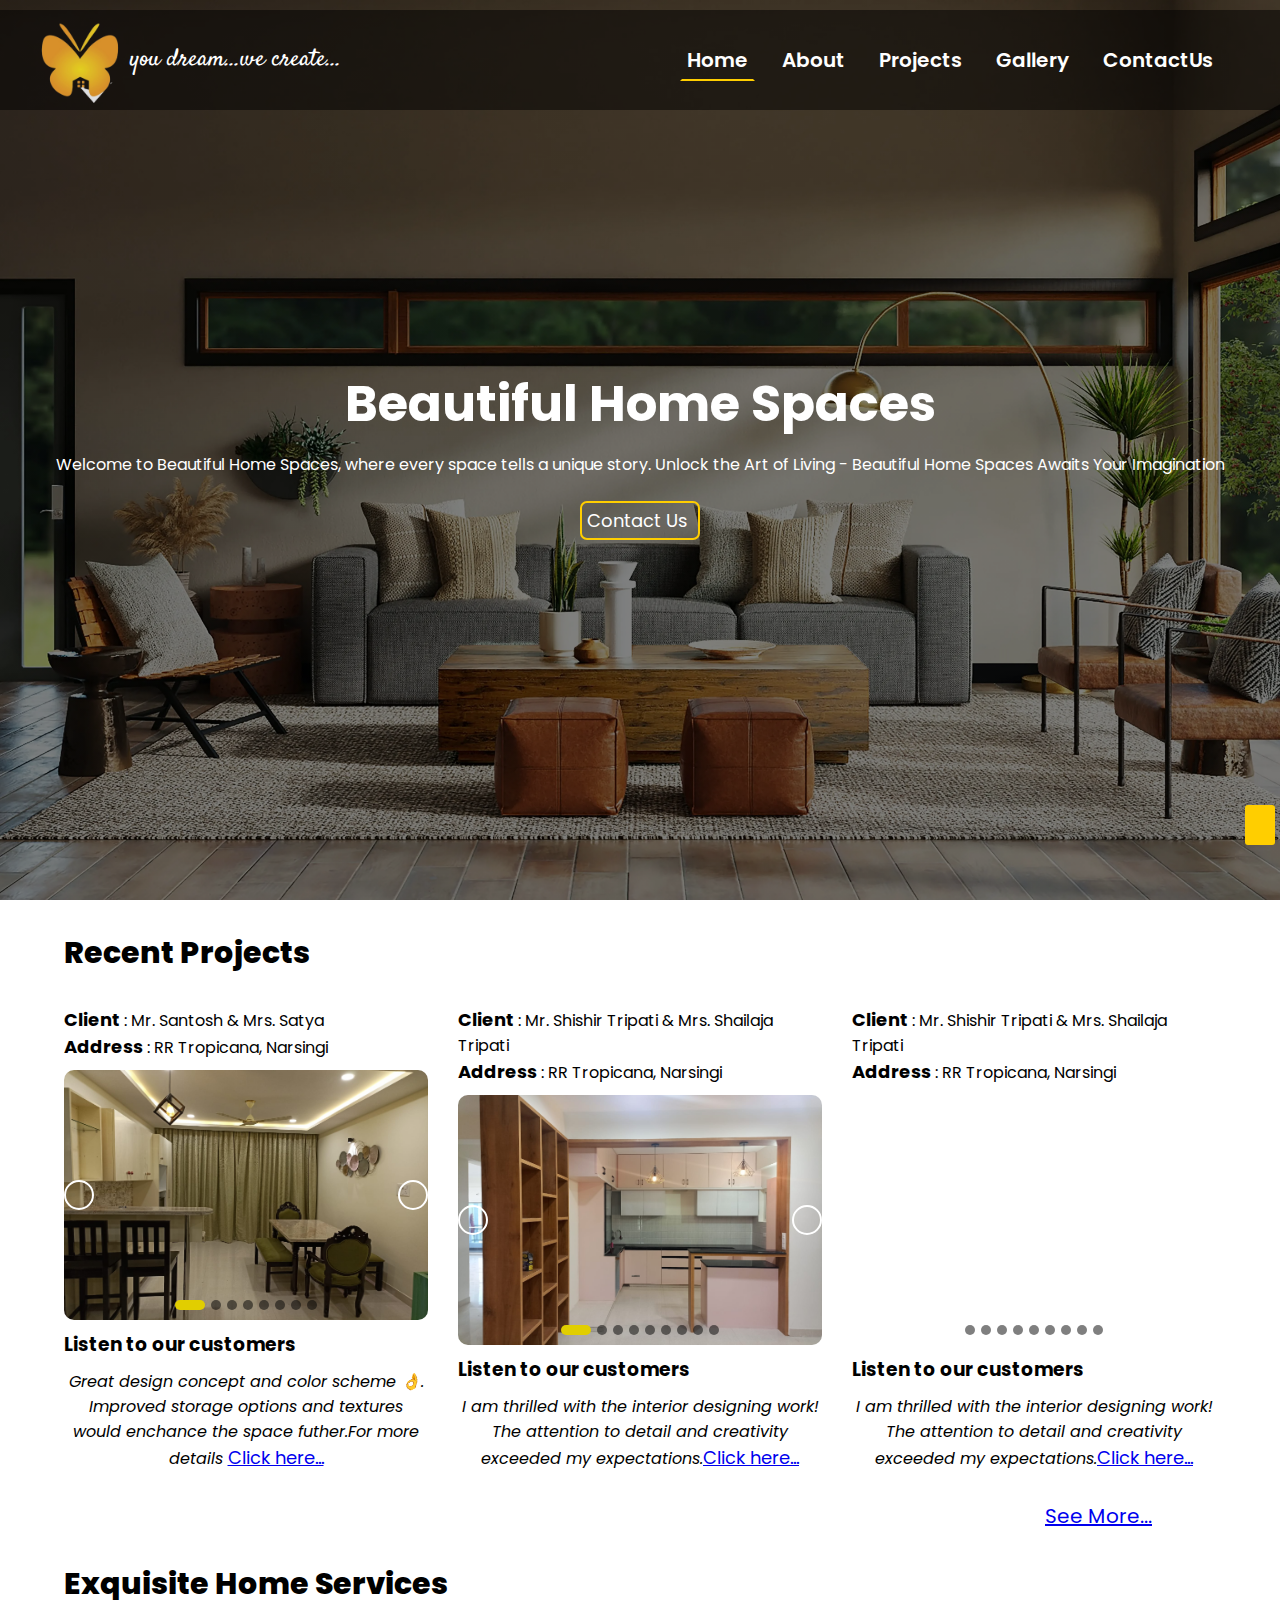
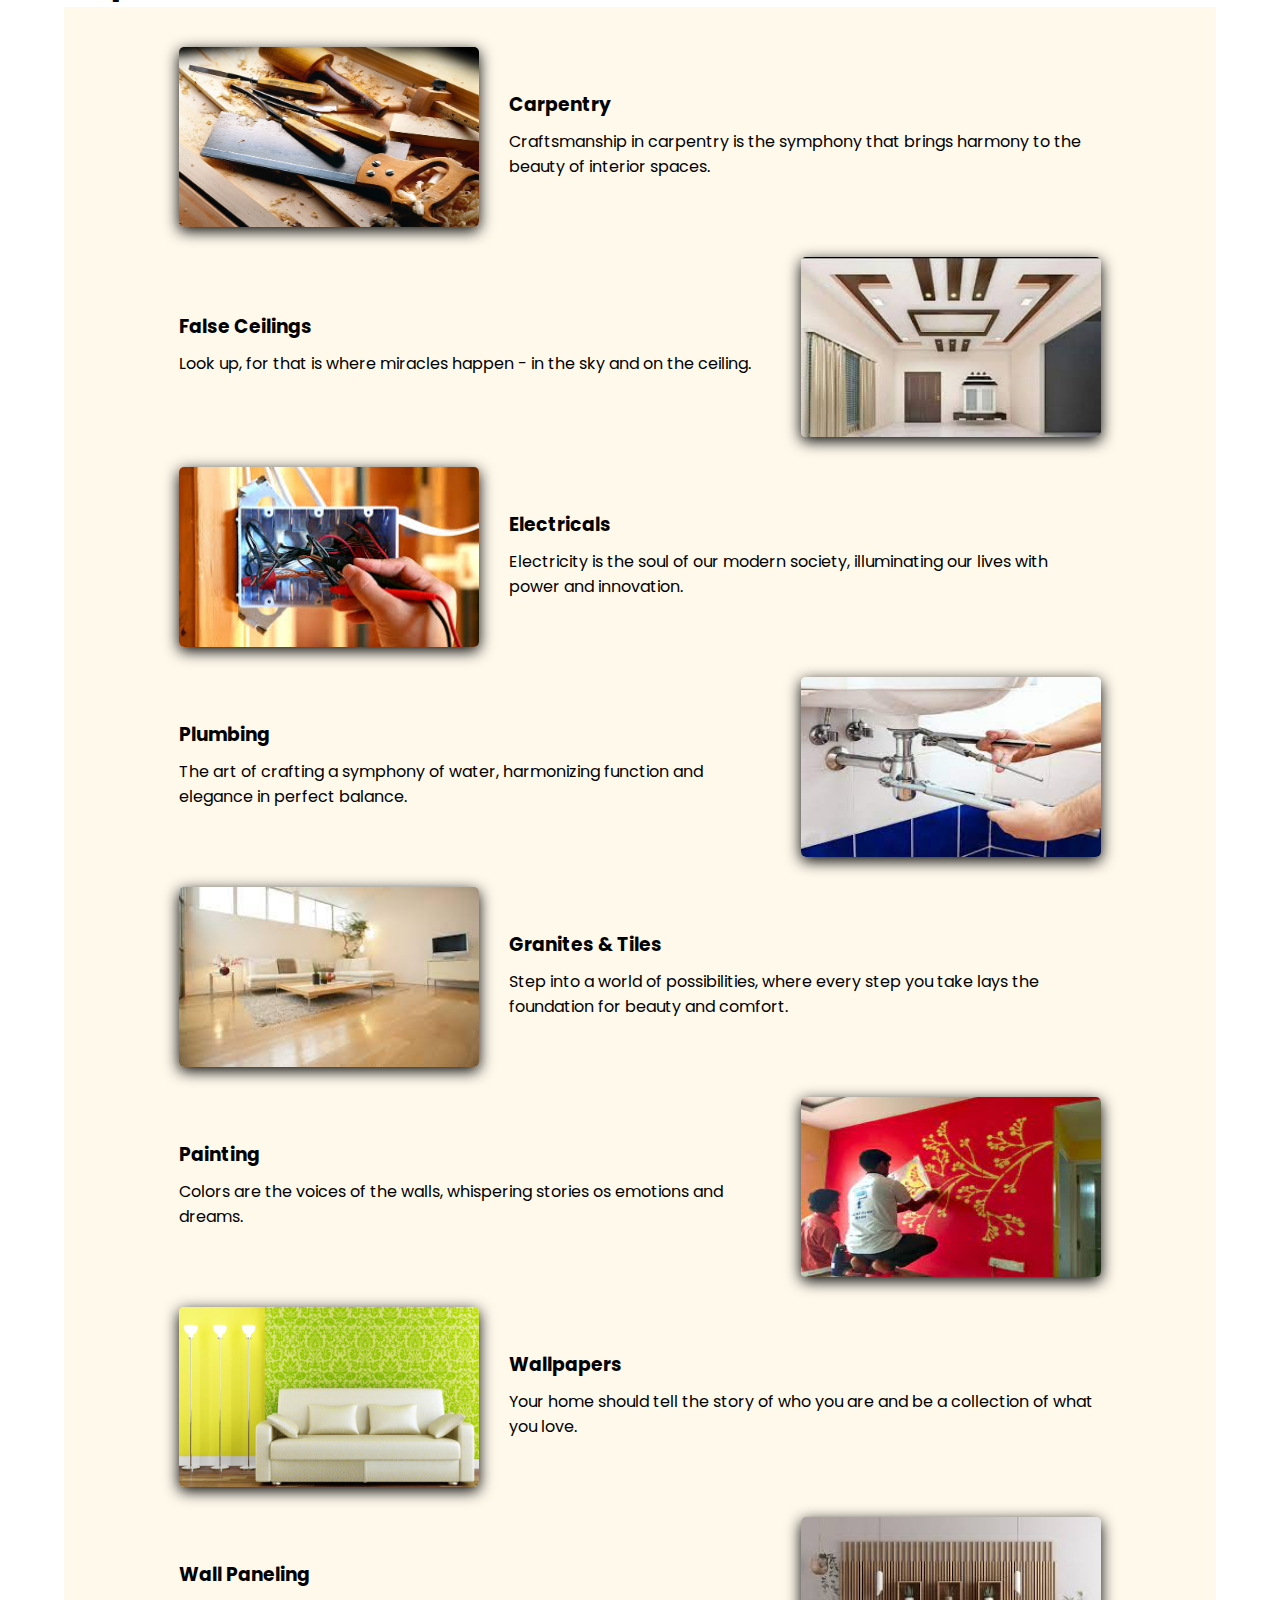
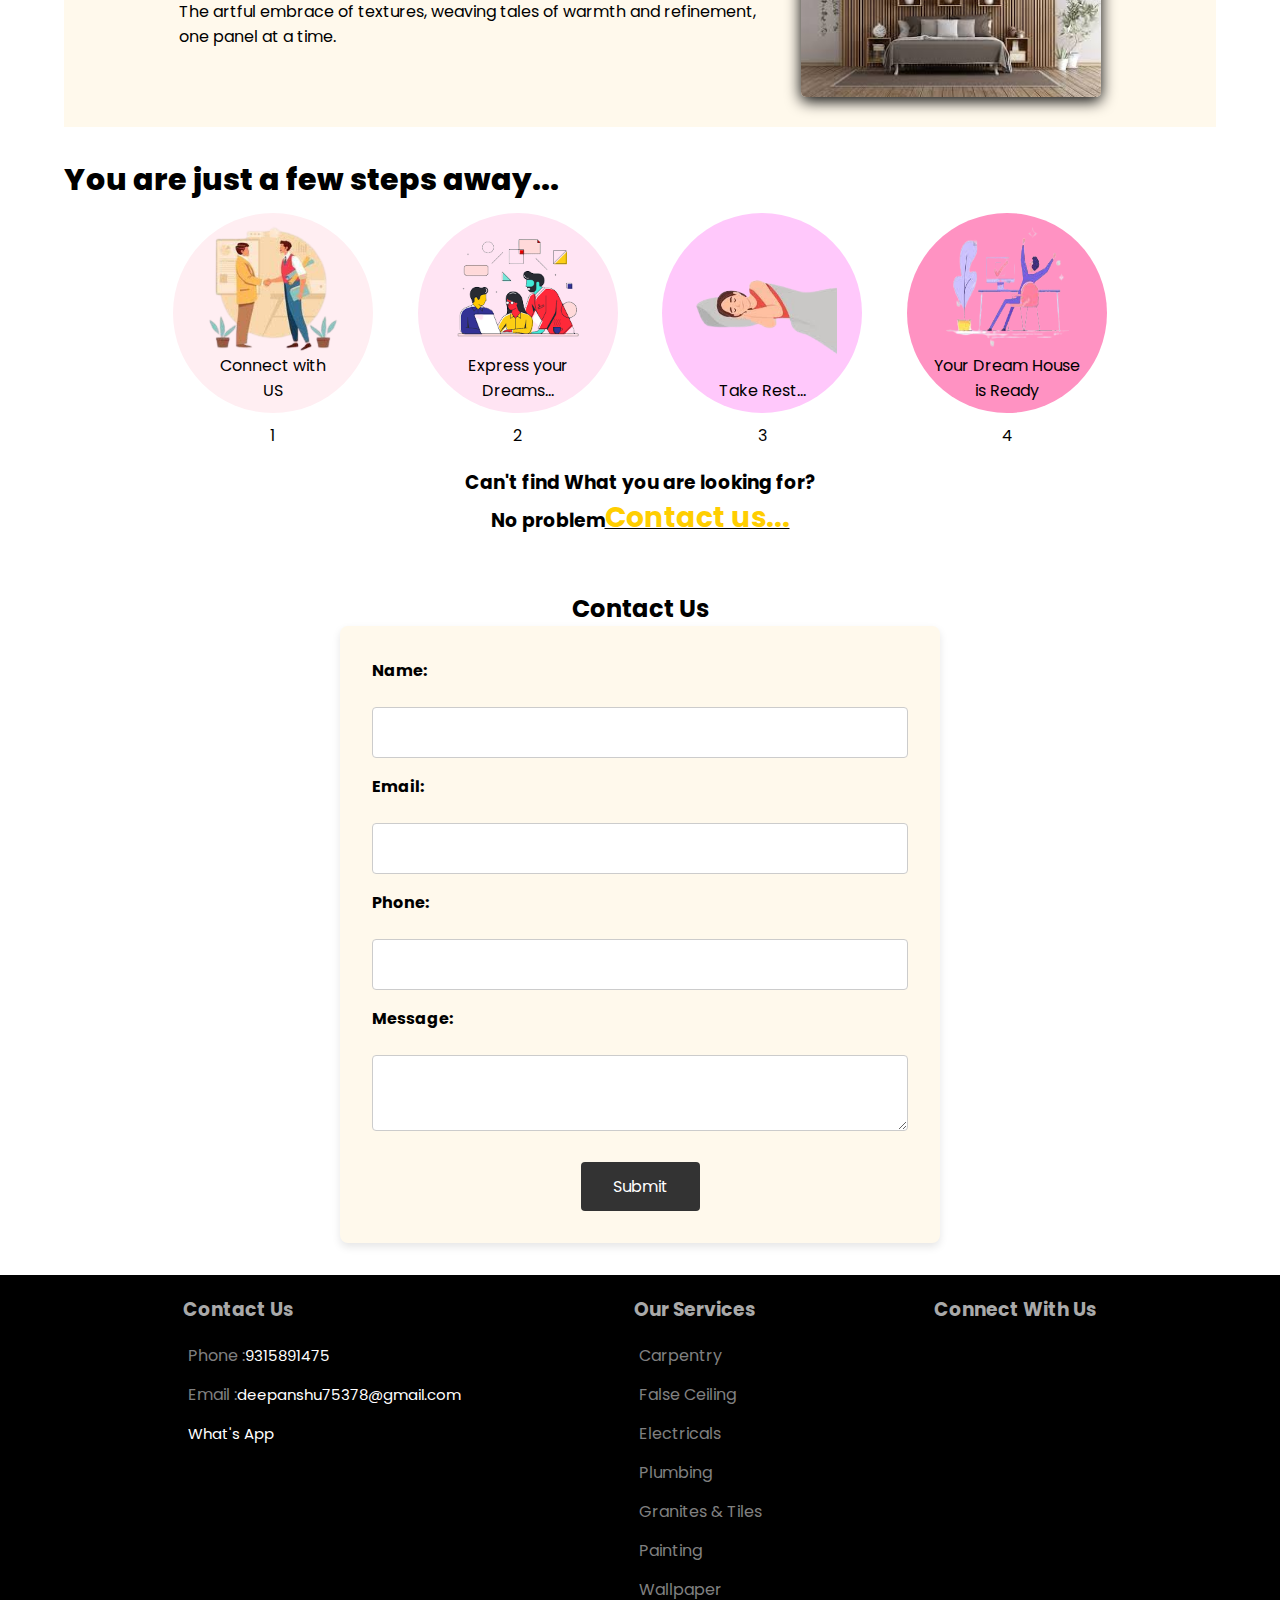
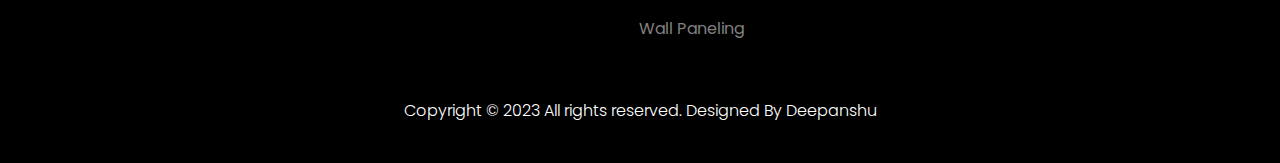
<file: index.html>
<!DOCTYPE html>
<html lang="en">
  <head>
    <meta charset="UTF-8" />
    <meta name="viewport" content="width=device-width, initial-scale=1.0" />
    <meta name="og:title" property="og:title" content="Beautiful Home Spaces" />
    <link rel="canonical" href="" />
    <meta
      name="description"
      content="Beautiful Home Spaces a Place Where you can find Modern solutions for a Modern World. Unlock the Art of Living - Beautiful Home
                Spaces Awaits Your Imagination. The best Interior designing Platform."
    />
    <meta name="Deepanshu" content="Deepanshu" />

    <title>BEAUTIFUL HOME SPACES</title>
    <link rel="stylesheet" href="css/style.css" />

    <link
      rel="stylesheet"
      href="https://cdnjs.cloudflare.com/ajax/libs/font-awesome/6.4.0/css/all.min.css"
      integrity="sha512-iecdLmaskl7CVkqkXNQ/ZH/XLlvWZOJyj7Yy7tcenmpD1ypASozpmT/E0iPtmFIB46ZmdtAc9eNBvH0H/ZpiBw=="
      crossorigin="anonymous"
      referrerpolicy="no-referrer"
    />

    <link rel="preconnect" href="https://fonts.googleapis.com" />
    <link rel="preconnect" href="https://fonts.gstatic.com" crossorigin />
    <link
      href="https://fonts.googleapis.com/css2?family=Poppins:wght@600;700&family=Satisfy&display=swap"
      rel="stylesheet"
    />

    <link
      rel="shortcut icon"
      href="images/logo-favicon.ico"
      type="image/x-icon"
    />
  </head>

  <body>
    <div class="navbar top">
      <div class="nav-main">
        <div id="menuopen" class="nav-menu">
          <i class="fa-solid fa-bars"></i>
        </div>
        <div class="nav-logo">
          <a href="index.html"
            ><img src="images/logo.png" alt="lOGO" width="100%" height="100%"
          /></a>
        </div>
        <div class="brand">
          <!-- <div class="brand-name">
            <a href="index.html">BEAUTIFUL HOME SPACES</a>
          </div> -->
          <div class="brand-quote">
            <a class="brand-quote" href="index.html"
              >you dream...we create...</a
            >
          </div>
        </div>
      </div>

      <div class="nav-items" id="navitems">
        <div class="close" onclick="closemenu()">
          <i class="fa-solid fa-xmark"></i>
        </div>
        <div><a class="nav-links" href="index.html">Home</a></div>
        <div><a class="nav-links" href="about.html">About</a></div>
        <div><a class="nav-links" href="projects.html">Projects</a></div>
        <div><a class="nav-links" href="gallery.html">Gallery</a></div>
        <div><a class="nav-links" href="contact.html">ContactUs</a></div>
      </div>
    </div>

    <div class="main-background home" id="nav">
      <div class="matter">
        <h1>Beautiful Home Spaces</h1>
        <p>
          Welcome to Beautiful Home Spaces, where every space tells a unique
          story. Unlock the Art of Living - Beautiful Home Spaces Awaits Your
          Imagination
        </p>
        <a href="tel:9315891475"
          >Contact Us&nbsp;<i class="fa-sharp fa-solid fa-phone"></i
        ></a>
      </div>
    </div>

    <div class="heading">Recent Projects</div>
    <div class="providings">
      <div class="container">
        <p>
          <span>Client</span> : Mr. Santosh & Mrs. Satya<br /><span
            >Address</span
          >
          : RR Tropicana, Narsingi
        </p>
        <div class="project project1">
          <div class="images">
            <img src="images/project1/p3.jpg" alt="img1" />
            <img src="images/project1/p6.jpg" alt="img2" />
            <img src="images/project1/p1.jpg" alt="img3" />
            <img src="images/project1/p2.jpg" alt="img4" />
            <img src="images/project1/p4.jpg" alt="img5" />
            <img src="images/project1/p12.jpg" alt="img6" />
            <img src="images/project1/p13.jpg" alt="img7" />
            <img src="images/project1/p14.jpg" alt="img9" />
          </div>
          <div class="slide left">
            <span class="fa fa-angle-left" onclick="p1_arrow_slide(-1)"></span>
          </div>
          <div class="slide right">
            <span class="fa fa-angle-right" onclick="p1_arrow_slide(1)"></span>
          </div>
          <div class="btns">
            <span onclick="p1_option_slide(1)"></span>
            <span onclick="p1_option_slide(2)"></span>
            <span onclick="p1_option_slide(3)"></span>
            <span onclick="p1_option_slide(4)"></span>
            <span onclick="p1_option_slide(5)"></span>
            <span onclick="p1_option_slide(6)"></span>
            <span onclick="p1_option_slide(7)"></span>
            <span onclick="p1_option_slide(8)"></span>
          </div>
        </div>
        <h3>Listen to our customers</h3>
        <p class="message">
          <span
            >Great design concept and color scheme <span>👌</span>. Improved
            storage options and textures would enchance the space futher.For
            more details
            <a href="projects.html#explore">Click&nbsp;here...</a></span
          >
        </p>
      </div>

      <!-- ------- Project 3 ------- -->
      <div class="container">
        <p>
          <span>Client </span> : Mr. Shishir Tripati & Mrs. Shailaja Tripati<br /><span
            >Address</span
          >
          : RR Tropicana, Narsingi
        </p>
        <div class="project project3">
          <div class="images">
            <img src="images/project3/6.jpg" alt="img1" />
            <img src="images/project3/4.jpg" alt="img2" />
            <img src="images/project3/3.jpg" alt="img3" />
            <img src="images/project3/1.jpg" alt="img4" />
            <img src="images/project3/5.jpg" alt="img5" />
            <img src="images/project3/2.jpg" alt="img6" />
            <img src="images/project3/7.jpg" alt="img7" />
            <img src="images/project3/8.jpg" alt="img8" />
            <img src="images/project3/9.jpg" alt="img9" />
          </div>
          <div class="slide left">
            <span class="fa fa-angle-left" onclick="p3_arrow_slide(-1)"></span>
          </div>
          <div class="slide right">
            <span class="fa fa-angle-right" onclick="p3_arrow_slide(1)"></span>
          </div>
          <div class="btns">
            <span onclick="p3_option_slide(1)"></span>
            <span onclick="p3_option_slide(2)"></span>
            <span onclick="p3_option_slide(3)"></span>
            <span onclick="p3_option_slide(4)"></span>
            <span onclick="p3_option_slide(5)"></span>
            <span onclick="p3_option_slide(6)"></span>
            <span onclick="p3_option_slide(7)"></span>
            <span onclick="p3_option_slide(8)"></span>
            <span onclick="p3_option_slide(9)"></span>
          </div>
        </div>
        <h3>Listen to our customers</h3>
        <p class="message">
          <span
            >I am thrilled with the interior designing work! The attention to
            detail and creativity exceeded my expectations.<a
              href="projects.html#explore"
              >Click&nbsp;here...</a
            ></span
          >
        </p>
      </div>
      <div class="container">
        <p>
          <span>Client </span> : Mr. Shishir Tripati & Mrs. Shailaja Tripati<br /><span
            >Address</span
          >
          : RR Tropicana, Narsingi
        </p>
        <div class="project project3">
          <div class="images">
            <img src="images/project3/6.jpg" alt="img1" />
            <img src="images/project3/4.jpg" alt="img2" />
            <img src="images/project3/3.jpg" alt="img3" />
            <img src="images/project3/1.jpg" alt="img4" />
            <img src="images/project3/5.jpg" alt="img5" />
            <img src="images/project3/2.jpg" alt="img6" />
            <img src="images/project3/7.jpg" alt="img7" />
            <img src="images/project3/8.jpg" alt="img8" />
            <img src="images/project3/9.jpg" alt="img9" />
          </div>
          <div class="slide left">
            <span class="fa fa-angle-left" onclick="p3_arrow_slide(-1)"></span>
          </div>
          <div class="slide right">
            <span class="fa fa-angle-right" onclick="p3_arrow_slide(1)"></span>
          </div>
          <div class="btns">
            <span onclick="p3_option_slide(1)"></span>
            <span onclick="p3_option_slide(2)"></span>
            <span onclick="p3_option_slide(3)"></span>
            <span onclick="p3_option_slide(4)"></span>
            <span onclick="p3_option_slide(5)"></span>
            <span onclick="p3_option_slide(6)"></span>
            <span onclick="p3_option_slide(7)"></span>
            <span onclick="p3_option_slide(8)"></span>
            <span onclick="p3_option_slide(9)"></span>
          </div>
        </div>
        <h3>Listen to our customers</h3>
        <p class="message">
          <span
            >I am thrilled with the interior designing work! The attention to
            detail and creativity exceeded my expectations.<a
              href="projects.html#explore"
              >Click&nbsp;here...</a
            ></span
          >
        </p>
      </div>
    </div>
    <div id="carpentry" class="see-more">
      <a href="projects.html#explore">See More...</a>
    </div>

    <div id="explore" class="heading">Exquisite Home Services</div>
    <div class="main">
      <div id="ceiling" class="row">
        <div class="image">
          <img src="images/carpentry/c1.jpg" alt="Carpentry" />
        </div>
        <div class="content">
          <h3>Carpentry</h3>
          <p>
            Craftsmanship in carpentry is the symphony that brings harmony to
            the beauty of interior spaces.
          </p>
        </div>
      </div>

      <div id="electricals" class="row">
        <div class="content">
          <h3>False Ceilings</h3>
          <p>
            Look up, for that is where miracles happen - in the sky and on the
            ceiling.
          </p>
        </div>
        <div class="image">
          <img src="images/ceiling/c1.png" alt="wallpaper" />
        </div>
      </div>

      <div id="plumbing" class="row">
        <div class="image">
          <img src="images/electrical/w1.png" alt="wallpaper" />
        </div>
        <div class="content">
          <h3>Electricals</h3>
          <p>
            Electricity is the soul of our modern society, illuminating our
            lives with power and innovation.
          </p>
        </div>
      </div>

      <div id="granites" class="row">
        <div class="content">
          <h3>Plumbing</h3>
          <p>
            The art of crafting a symphony of water, harmonizing function and
            elegance in perfect balance.
          </p>
        </div>
        <div class="image">
          <img src="images/plumbing/pl1.png" alt="wallpaper" />
        </div>
      </div>

      <div id="painting" class="row">
        <div class="image">
          <img src="images/flooring/f3.png" alt="wallpaper" />
        </div>
        <div class="content">
          <h3>Granites & Tiles</h3>
          <p>
            Step into a world of possibilities, where every step you take lays
            the foundation for beauty and comfort.
          </p>
        </div>
      </div>

      <div id="wallpaper" class="row">
        <div class="content">
          <h3>Painting</h3>
          <p>
            Colors are the voices of the walls, whispering stories os emotions
            and dreams.
          </p>
        </div>
        <div class="image">
          <img src="images/painting/painting.png" alt="wallpaper" />
        </div>
      </div>

      <div id="wallpaneling" class="row">
        <div class="image">
          <img src="images/wallpaper/wallpaper.jpg" alt="wallpaper" />
        </div>
        <div class="content">
          <h3>Wallpapers</h3>
          <p>
            Your home should tell the story of who you are and be a collection
            of what you love.
          </p>
        </div>
      </div>

      <div class="row">
        <div class="content">
          <h3>Wall Paneling</h3>
          <p>
            The artful embrace of textures, weaving tales of warmth and
            refinement, one panel at a time.
          </p>
        </div>
        <div class="image">
          <img src="images/wall-panelling/wp1.png" alt="wallpaper" />
        </div>
      </div>
    </div>

    <div class="heading">You are just a few steps away...</div>
    <div class="steps">
      <div>
        <div class="step1">
          <div class="image">
            <img src="images/steps/step1.png" alt="Step1" />
          </div>
          <p>
            <a href="tel:9315891475"
              >Connect with<br />US<i class="fa-sharp fa-solid fa-phone"></i
            ></a>
          </p>
        </div>
        <p>1</p>
      </div>
      <div>
        <div class="step2">
          <div class="image">
            <img src="images/steps/step2.png" alt="step2" />
          </div>
          <p>Express your<br />Dreams...</p>
        </div>
        <p>2</p>
      </div>
      <div>
        <div class="step3">
          <div class="image">
            <img src="images/steps/step3.png" alt="Step3" />
          </div>
          <p>Take Rest...</p>
        </div>
        <p>3</p>
      </div>
      <div>
        <div class="step4">
          <div class="image">
            <img src="images/steps/step4.png" alt="Step4" />
          </div>
          <p>Your Dream House<br />is Ready</p>
        </div>
        <p>4</p>
      </div>
    </div>

    <a href="#top" id="backtotop">
      <i class="fa fa-arrow-up"></i>
    </a>

    <div class="connect-with-us">
      <h3>
        Can't find What you are looking for?<br />No problem<a
          href="tel:9315891475"
          ><span>Contact us...</span></a
        >
      </h3>
    </div>

    <section id="contact">
      <h2>Contact Us</h2>
      <form id="contactForm">
        <label for="name">Name:</label>
        <input type="text" id="name" name="name" required />

        <label for="email">Email:</label>
        <input type="email" id="email" name="email" required />

        <label for="phone">Phone:</label>
        <input type="tel" id="phone" name="phone" required />

        <label for="message">Message:</label>
        <textarea id="message" name="message" required></textarea>

        <button type="submit">Submit</button>
      </form>
    </section>

    <div class="contact-fixed-phone">
      <div class="phone">
        <a href="tel:9315891475"
          ><i class="fa-sharp fa-solid fa-phone"></i>Phone</a
        >
      </div>
      <div class="whatsapp">
        <a href="https://wa.me/+919315891475" target="_blank"
          ><i class="fa-brands fa-whatsapp"></i>what's App</a
        >
      </div>
    </div>

    <!-- <div class="contact-fixed-ladscape">
      <a href="https://wa.me/+919315891475" target="_blank"
        ><i class="fa-brands fa-square-whatsapp"></i
      ></a>
    </div> -->

    <footer>
      <div class="footer">
        <div class="section">
          <h3>Contact Us</h3>
          <p>Phone :<a href="tel:9315891475">9315891475</a></p>
          <p>
            Email :<a href="mailto:deepanshu75378@gmail.com"
              >deepanshu75378@gmail.com</a
            >
          </p>
          <p>
            <a href="https://wa.me/+919315891475" target="_blank">What's App</a>
          </p>
        </div>
        <div class="section">
          <h3>Our Services</h3>
          <p><a href="#carpentry">Carpentry</a></p>
          <p><a href="#ceiling">False Ceiling</a></p>
          <p><a href="#electricals">Electricals</a></p>
          <p><a href="#plumbing">Plumbing</a></p>
          <p><a href="#granites">Granites & Tiles</a></p>
          <p><a href="#painting">Painting</a></p>
          <p><a href="#wallpaper">Wallpaper</a></p>
          <p><a href="#wallpaneling">Wall Paneling</a></p>
        </div>
        <div class="section">
          <h3>Connect With Us</h3>
          <span>
            <a href="https://www.facebook.com" target="_blank"
              ><i class="fa-brands fa-facebook-f"></i
            ></a>
            <a
              href="https://instagram.com/beautifulhomespaces?igshid=MzRlODBiNWFlZA=="
              target="_blank"
              ><i class="fa-brands fa-instagram"></i
            ></a>
            <a href="https://wa.me/+919315891475" target="_blank"
              ><i class="fa-brands fa-whatsapp"></i
            ></a>
          </span>
        </div>
      </div>
      <div class="copyrights" id="bottom">
        Copyright &copy; 2023 All rights reserved. Designed By
        <a href="">Deepanshu</a>
      </div>
    </footer>

    <script src="js/script.js"></script>
    <script>
      var indexvalue = 1;

      project1(indexvalue);
      project3(indexvalue);

      function p1_option_slide(e) {
        project1((indexvalue = e));
      }
      function p1_arrow_slide(e) {
        project1((indexvalue += e));
      }

      function p3_option_slide(e) {
        project3((indexvalue = e));
      }
      function p3_arrow_slide(e) {
        project3((indexvalue += e));
      }

      function project1(e) {
        var i;
        const img = document.querySelectorAll(".project1  img");
        const sliders = document.querySelectorAll(".project1 .btns span");
        if (e > img.length) {
          indexvalue = 1;
        }
        if (e < 1) {
          indexvalue = img.length;
        }
        for (i = 0; i < img.length; i++) {
          img[i].style.display = "none";
        }
        for (i = 0; i < sliders.length; i++) {
          sliders[i].style.background = "rgba(0,0,0,0.5)";
          sliders[i].style.width = "10px";
        }
        common(img, sliders);
      }

      function project3(e) {
        var i;
        const img = document.querySelectorAll(".project3  img");
        const sliders = document.querySelectorAll(".project3 .btns span");
        if (e > img.length) {
          indexvalue = 1;
        }
        if (e < 1) {
          indexvalue = img.length;
        }
        for (i = 0; i < img.length; i++) {
          img[i].style.display = "none";
        }
        for (i = 0; i < sliders.length; i++) {
          sliders[i].style.background = "rgba(0,0,0,0.5)";
          sliders[i].style.width = "10px";
        }
        common(img, sliders);
      }
      function common(i, s) {
        i[indexvalue - 1].style.display = "block";
        s[indexvalue - 1].style.background = "rgb(225,206,0)";
        s[indexvalue - 1].style.width = "30px";
        s[indexvalue - 1].style.borderRadius = "20px";
        s[indexvalue - 1].style.transition = "0.3s";
      }
    </script>
  </body>
</html>
</file>
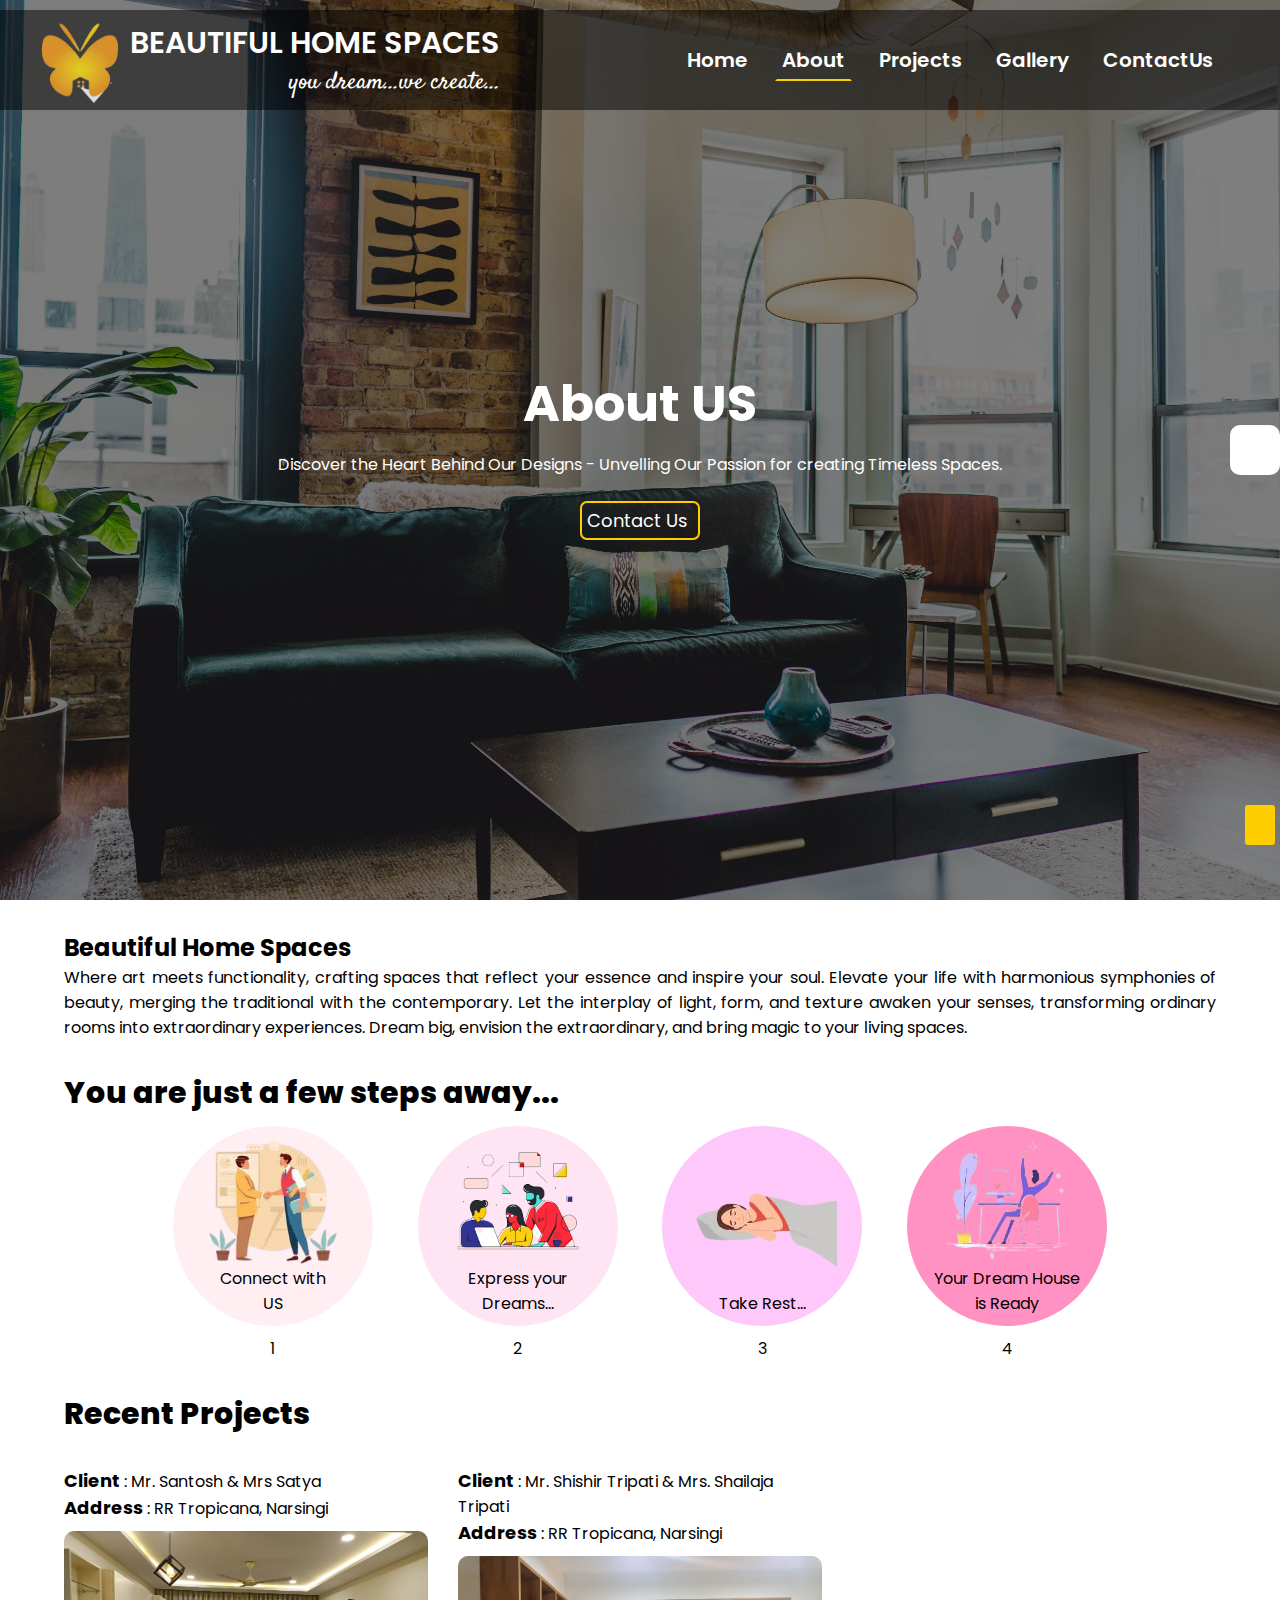
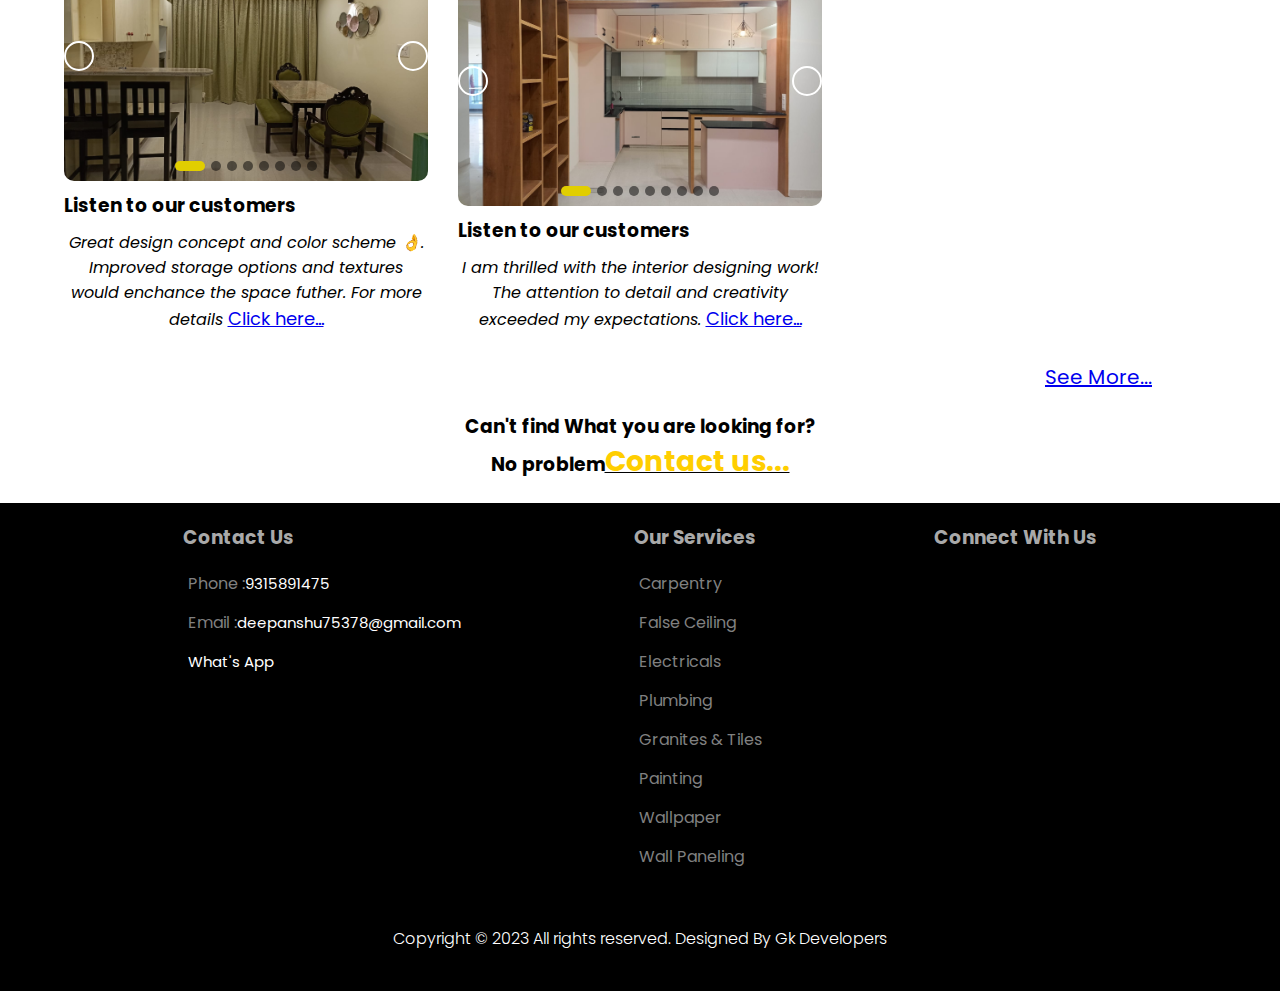
<file: about.html>
<!DOCTYPE html>
<html lang="en">
  <head>
    <meta charset="UTF-8" />
    <meta name="viewport" content="width=device-width, initial-scale=1.0" />
    <meta name="og:title" property="og:title" content="Beautiful Home Spaces" />
    <link rel="canonical" href="" />
    <meta
      name="description"
      content="Beautiful Home Spaces a Place Where you can find Modern solutions for a Modern World. Unlock the Art of Living - Beautiful Home
                Spaces Awaits Your Imagination. The best Interior designing Platform."
    />
    <meta name="author" content="GK Developers" />
    <meta
      name="keywords"
      content="beautifulhomespaces, Interior desiging,Beautiful Home Spaces, beautiful home spaces"
    />
    <title>BEAUTIFUL HOME SPACES</title>
    <link rel="stylesheet" href="css/style.css" />

    <link
      rel="stylesheet"
      href="https://cdnjs.cloudflare.com/ajax/libs/font-awesome/6.4.0/css/all.min.css"
      integrity="sha512-iecdLmaskl7CVkqkXNQ/ZH/XLlvWZOJyj7Yy7tcenmpD1ypASozpmT/E0iPtmFIB46ZmdtAc9eNBvH0H/ZpiBw=="
      crossorigin="anonymous"
      referrerpolicy="no-referrer"
    />

    <link rel="preconnect" href="https://fonts.googleapis.com" />
    <link rel="preconnect" href="https://fonts.gstatic.com" crossorigin />
    <link
      href="https://fonts.googleapis.com/css2?family=Poppins:wght@600;700&family=Satisfy&display=swap"
      rel="stylesheet"
    />

    <link
      rel="shortcut icon"
      href="images/logo-favicon.ico"
      type="image/x-icon"
    />
  </head>

  <body>
    <div class="navbar top">
      <div class="nav-main">
        <div class="nav-menu" id="menuopen">
          <i class="fa-solid fa-bars"></i>
        </div>
        <div class="nav-logo">
          <a href="index.html"
            ><img src="images/logo.png" alt="lOGO" width="100%" height="100%"
          /></a>
        </div>
        <div class="brand">
          <div class="brand-name">
            <a href="index.html">BEAUTIFUL HOME SPACES</a>
          </div>
          <div class="brand-quote">
            <a class="brand-quote" href="index.html"
              >you dream...we create...</a
            >
          </div>
        </div>
      </div>

      <div class="nav-items" id="navitems">
        <div class="close" onclick="closemenu()">
          <i class="fa-solid fa-xmark"></i>
        </div>
        <div><a class="nav-links" href="index.html">Home</a></div>
        <div><a class="nav-links" href="about.html">About</a></div>
        <div><a class="nav-links" href="projects.html">Projects</a></div>
        <div><a class="nav-links" href="gallery.html">Gallery</a></div>
        <div><a class="nav-links" href="contact.html">ContactUs</a></div>
      </div>
    </div>

    <div class="main-background about-page" id="nav">
      <div class="matter">
        <h1>About US</h1>
        <p>
          Discover the Heart Behind Our Designs - Unvelling Our Passion for
          creating Timeless Spaces.
        </p>
        <a href="tel:9315891475"
          >Contact Us&nbsp;<i class="fa-sharp fa-solid fa-phone"></i
        ></a>
      </div>
    </div>

    <div class="about">
      <h2>Beautiful Home Spaces</h2>
      <p>
        Where art meets functionality, crafting spaces that reflect your essence
        and inspire your soul. Elevate your life with harmonious symphonies of
        beauty, merging the traditional with the contemporary.<br /><br />
        Let the interplay of light, form, and texture awaken your senses,
        transforming ordinary rooms into extraordinary experiences. Dream big,
        envision the extraordinary, and bring magic to your living spaces.
      </p>
    </div>

    <div class="heading">You are just a few steps away...</div>
    <div class="steps">
      <div>
        <div class="step1">
          <div class="image">
            <img src="images/steps/step1.png" alt="Step1" />
          </div>
          <p>
            <a href="tel:9315891475"
              >Connect with<br />US <i class="fa-sharp fa-solid fa-phone"></i
            ></a>
          </p>
        </div>
        <p>1</p>
      </div>
      <div>
        <div class="step2">
          <div class="image">
            <img src="images/steps/step2.png" alt="Step2" />
          </div>
          <p>Express your<br />Dreams...</p>
        </div>
        <p>2</p>
      </div>
      <div>
        <div class="step3">
          <div class="image">
            <img src="images/steps/step3.png" alt="Step3" />
          </div>
          <p>Take Rest...</p>
        </div>
        <p>3</p>
      </div>
      <div>
        <div class="step4">
          <div class="image">
            <img src="images/steps/step4.png" alt="Step4" />
          </div>
          <p>Your Dream House<br />is Ready</p>
        </div>
        <p>4</p>
      </div>
    </div>

    <div class="heading">Recent Projects</div>
    <div class="providings">
      <div class="container">
        <p>
          <span>Client</span> : Mr. Santosh & Mrs Satya<br /><span
            >Address</span
          >
          : RR Tropicana, Narsingi
        </p>
        <div class="project project1">
          <div class="images">
            <img src="images/project1/p3.jpg" alt="img1" />
            <img src="images/project1/p6.jpg" alt="img2" />
            <img src="images/project1/p1.jpg" alt="img3" />
            <img src="images/project1/p2.jpg" alt="img4" />
            <img src="images/project1/p4.jpg" alt="img5" />
            <img src="images/project1/p12.jpg" alt="img6" />
            <img src="images/project1/p13.jpg" alt="img7" />
            <img src="images/project1/p14.jpg" alt="img9" />
          </div>
          <div class="slide left">
            <span class="fa fa-angle-left" onclick="p1_arrow_slide(-1)"></span>
          </div>
          <div class="slide right">
            <span class="fa fa-angle-right" onclick="p1_arrow_slide(1)"></span>
          </div>
          <div class="btns">
            <span onclick="p1_option_slide(1)"></span>
            <span onclick="p1_option_slide(2)"></span>
            <span onclick="p1_option_slide(3)"></span>
            <span onclick="p1_option_slide(4)"></span>
            <span onclick="p1_option_slide(5)"></span>
            <span onclick="p1_option_slide(6)"></span>
            <span onclick="p1_option_slide(7)"></span>
            <span onclick="p1_option_slide(8)"></span>
          </div>
        </div>
        <h3>Listen to our customers</h3>
        <p class="message">
          <span
            >Great design concept and color scheme <span>👌</span>. Improved
            storage options and textures would enchance the space futher. For
            more details
            <a href="projects.html#explore">Click&nbsp;here...</a></span
          >
        </p>
      </div>

      <!-- ------- Project 3 ------- -->
      <div class="container">
        <p>
          <span>Client </span> : Mr. Shishir Tripati & Mrs. Shailaja Tripati<br /><span
            >Address</span
          >
          : RR Tropicana, Narsingi
        </p>
        <div class="project project3">
          <div class="images">
            <img src="images/project3/6.jpg" alt="img1" />
            <img src="images/project3/4.jpg" alt="img2" />
            <img src="images/project3/3.jpg" alt="img3" />
            <img src="images/project3/1.jpg" alt="img4" />
            <img src="images/project3/5.jpg" alt="img5" />
            <img src="images/project3/2.jpg" alt="img6" />
            <img src="images/project3/7.jpg" alt="img7" />
            <img src="images/project3/8.jpg" alt="img8" />
            <img src="images/project3/9.jpg" alt="img9" />
          </div>
          <div class="slide left">
            <span class="fa fa-angle-left" onclick="p3_arrow_slide(-1)"></span>
          </div>
          <div class="slide right">
            <span class="fa fa-angle-right" onclick="p3_arrow_slide(1)"></span>
          </div>
          <div class="btns">
            <span onclick="p3_option_slide(1)"></span>
            <span onclick="p3_option_slide(2)"></span>
            <span onclick="p3_option_slide(3)"></span>
            <span onclick="p3_option_slide(4)"></span>
            <span onclick="p3_option_slide(5)"></span>
            <span onclick="p3_option_slide(6)"></span>
            <span onclick="p3_option_slide(7)"></span>
            <span onclick="p3_option_slide(8)"></span>
            <span onclick="p3_option_slide(9)"></span>
          </div>
        </div>
        <h3>Listen to our customers</h3>
        <p class="message">
          <span
            >I am thrilled with the interior designing work! The attention to
            detail and creativity exceeded my expectations.
            <a href="projects.html#explore">Click&nbsp;here...</a>
          </span>
        </p>
      </div>
    </div>
    <div class="see-more"><a href="projects.html#explore">See More...</a></div>

    <a href="#top" id="backtotop">
      <i class="fa fa-arrow-up"></i>
    </a>

    <div class="connect-with-us">
      <h3>
        Can't find What you are looking for?<br />No problem<a
          href="tel:9315891475"
          ><span>Contact us...</span></a
        >
      </h3>
    </div>
    <div class="contact-fixed-phone">
      <div class="phone">
        <a href="tel:9315891475"
          ><i class="fa-sharp fa-solid fa-phone"></i>Phone</a
        >
      </div>
      <div class="whatsapp">
        <a href="https://wa.me/+919315891475" target="_blank"
          ><i class="fa-brands fa-whatsapp"></i>what's App</a
        >
      </div>
    </div>

    <div class="contact-fixed-ladscape">
      <a href="https://wa.me/+919315891475" target="_blank"
        ><i class="fa-brands fa-square-whatsapp"></i
      ></a>
    </div>
    <footer>
      <div class="footer">
        <div class="section">
          <h3>Contact Us</h3>
          <p>Phone :<a href="tel:9315891475">9315891475</a></p>
          <p>
            Email :<a href="mailto:deepanshu75378@gmail.com"
              >deepanshu75378@gmail.com</a
            >
          </p>
          <p>
            <a href="https://wa.me/+919315891475" target="_blank">What's App</a>
          </p>
        </div>
        <div class="section">
          <h3>Our Services</h3>
          <p><a href="index.html#carpentry">Carpentry</a></p>
          <p><a href="index.html#ceiling">False Ceiling</a></p>
          <p><a href="index.html#electricals">Electricals</a></p>
          <p><a href="index.html#plumbing">Plumbing</a></p>
          <p><a href="index.html#granites">Granites & Tiles</a></p>
          <p><a href="index.html#painting">Painting</a></p>
          <p><a href="index.html#wallpaper">Wallpaper</a></p>
          <p><a href="index.html#wallpaneling">Wall Paneling</a></p>
        </div>
        <div class="section">
          <h3>Connect With Us</h3>
          <span
            ><a href="https://www.facebook.com" target="_blank"
              ><i class="fa-brands fa-facebook-f"></i
            ></a>
            <a
              href="https://instagram.com/beautifulhomespaces?igshid=MzRlODBiNWFlZA=="
              target="_blank"
              ><i class="fa-brands fa-instagram"></i
            ></a>
            <a href="https://wa.me/+919315891475" target="_blank"
              ><i class="fa-brands fa-whatsapp"></i
            ></a>
          </span>
        </div>
      </div>
      <div class="copyrights" id="bottom">
        Copyright &copy; 2023 All rights reserved. Designed By
        <a href="">Gk Developers</a>
      </div>
    </footer>
    <script src="js/script.js"></script>
    <script>
      var indexvalue = 1;
      project1(indexvalue);
      project3(indexvalue);

      function p1_option_slide(e) {
        project1((indexvalue = e));
      }
      function p1_arrow_slide(e) {
        project1((indexvalue += e));
      }

      function p3_option_slide(e) {
        project3((indexvalue = e));
      }
      function p3_arrow_slide(e) {
        project3((indexvalue += e));
      }

      function project1(e) {
        var i;
        const img = document.querySelectorAll(".project1  img");
        const sliders = document.querySelectorAll(".project1 .btns span");
        if (e > img.length) {
          indexvalue = 1;
        }
        if (e < 1) {
          indexvalue = img.length;
        }
        for (i = 0; i < img.length; i++) {
          img[i].style.display = "none";
        }
        for (i = 0; i < sliders.length; i++) {
          sliders[i].style.background = "rgba(0,0,0,0.5)";
          sliders[i].style.width = "10px";
        }
        common(img, sliders);
      }

      function project3(e) {
        var i;
        const img = document.querySelectorAll(".project3  img");
        const sliders = document.querySelectorAll(".project3 .btns span");
        if (e > img.length) {
          indexvalue = 1;
        }
        if (e < 1) {
          indexvalue = img.length;
        }
        for (i = 0; i < img.length; i++) {
          img[i].style.display = "none";
        }
        for (i = 0; i < sliders.length; i++) {
          sliders[i].style.background = "rgba(0,0,0,0.5)";
          sliders[i].style.width = "10px";
        }
        common(img, sliders);
      }
      function common(i, s) {
        i[indexvalue - 1].style.display = "block";
        s[indexvalue - 1].style.background = "rgb(225,206,0)";
        s[indexvalue - 1].style.width = "30px";
        s[indexvalue - 1].style.borderRadius = "20px";
        s[indexvalue - 1].style.transition = "0.3s";
      }
    </script>
  </body>
</html>
</file>
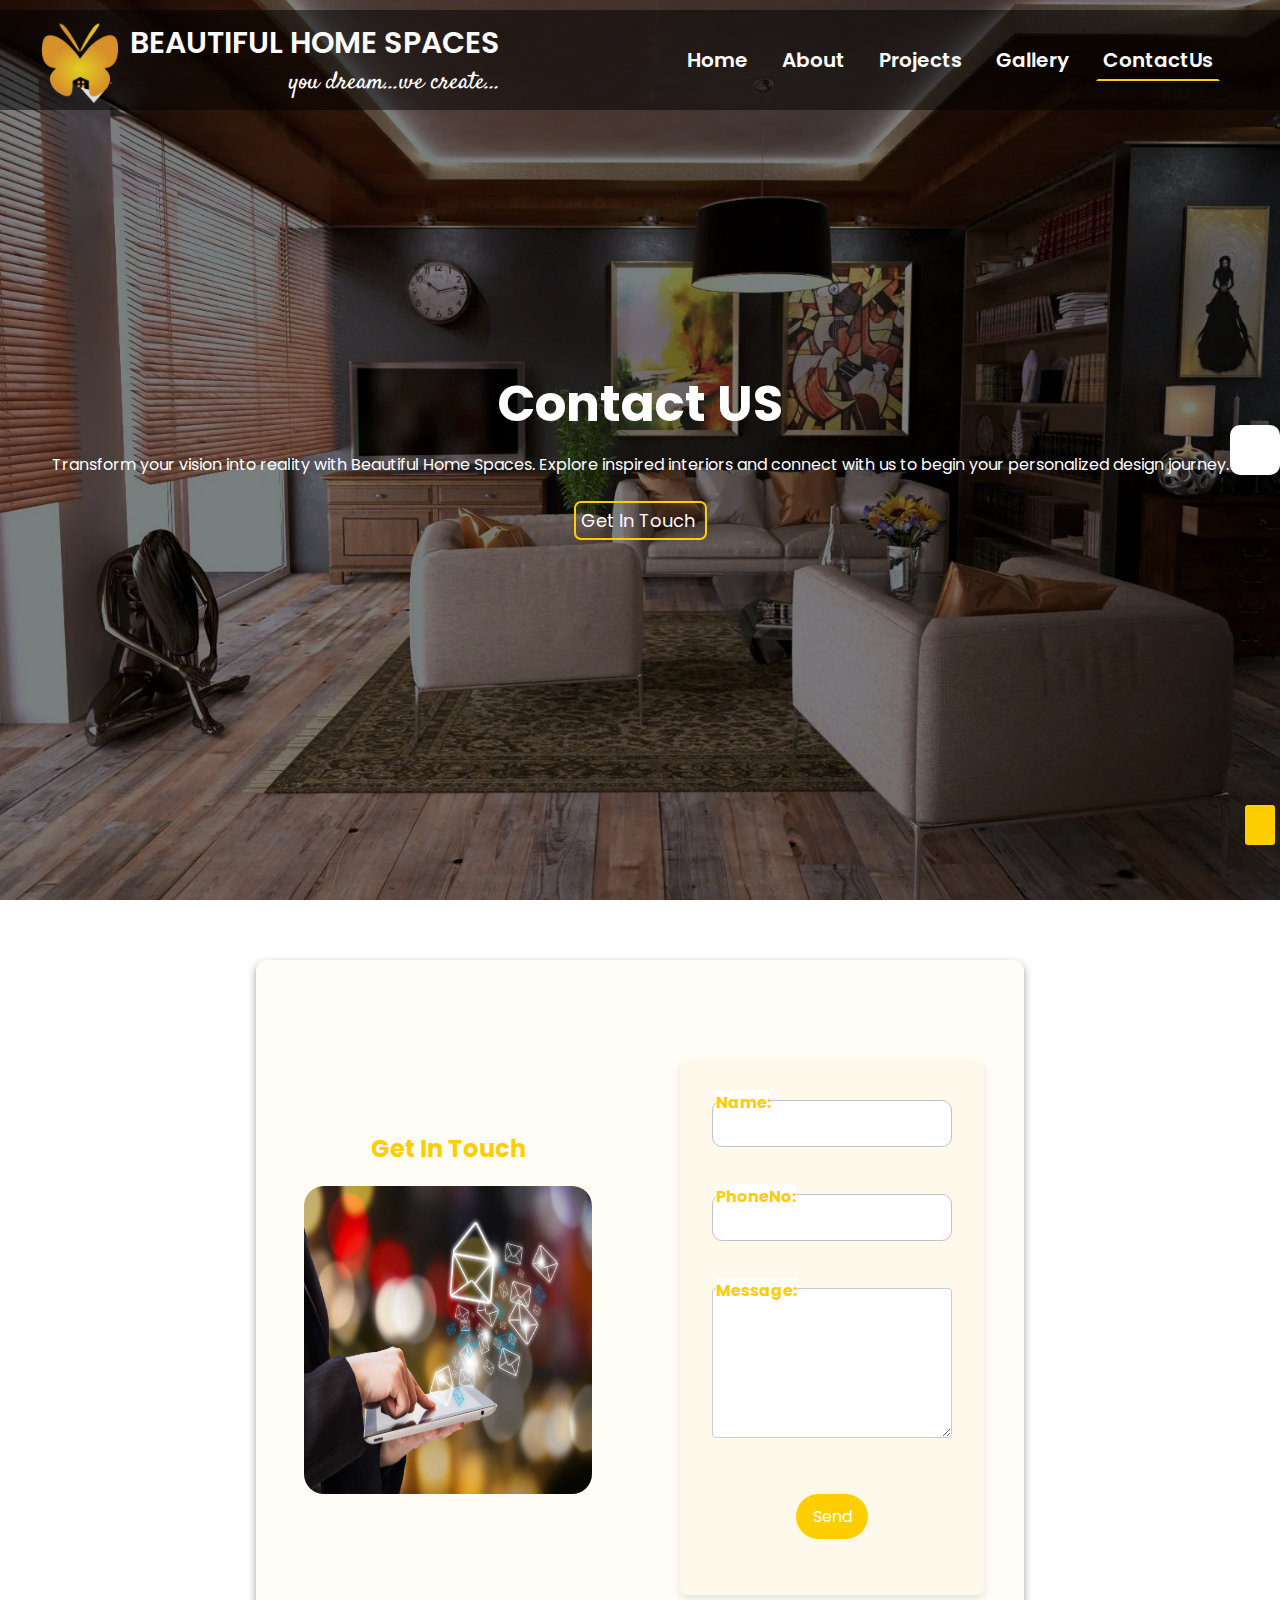
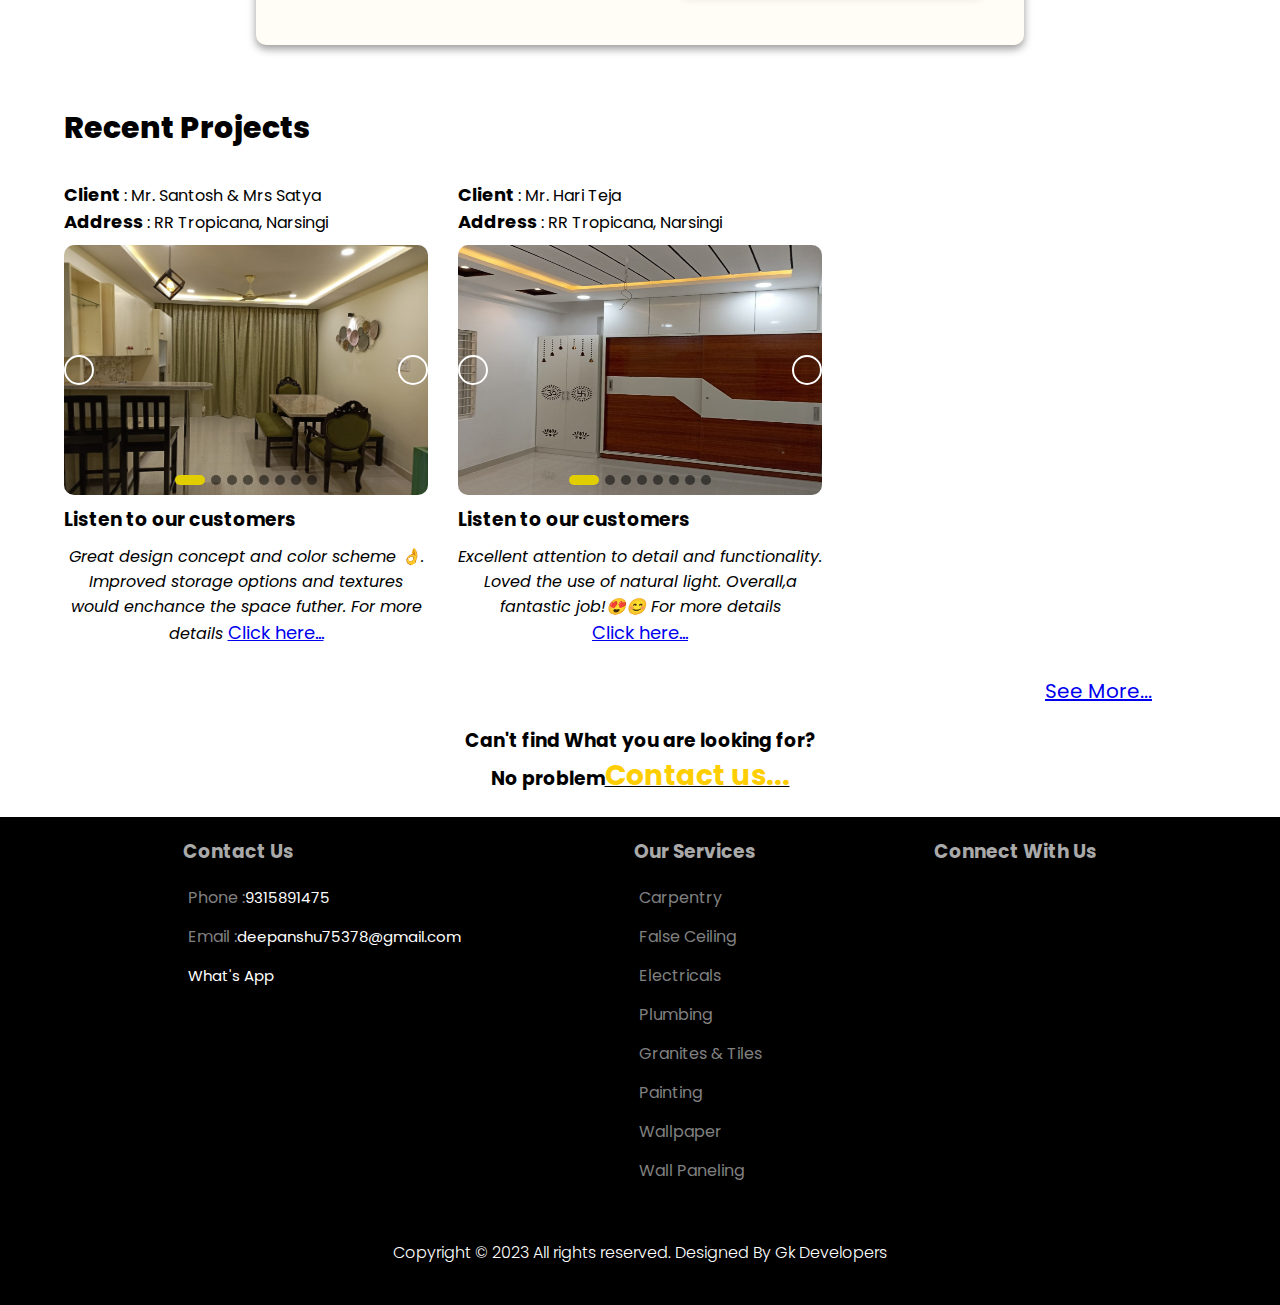
<file: contact.html>
<!DOCTYPE html>
<html lang="en">

<head>
    <meta charset="UTF-8">
    <meta name="viewport" content="width=device-width, initial-scale=1.0">
    <meta name="og:title" property="og:title" content="Beautiful Home Spaces">
    <link rel="canonical" href="">
    <meta name="description" content="Beautiful Home Spaces a Place Where you can find Modern solutions for a Modern World. Unlock the Art of Living - Beautiful Home
                Spaces Awaits Your Imagination. The best Interior designing Platform.">
    <meta name="author" content="GK Developers">
    <meta name="keywords"
        content="beautifulhomespaces, Interior desiging,Beautiful Home Spaces, beautiful home spaces">
    <title>BEAUTIFUL HOME SPACES</title>
    <link rel="stylesheet" href="css/style.css">

    <link rel="stylesheet" href="https://cdnjs.cloudflare.com/ajax/libs/font-awesome/6.4.0/css/all.min.css"
        integrity="sha512-iecdLmaskl7CVkqkXNQ/ZH/XLlvWZOJyj7Yy7tcenmpD1ypASozpmT/E0iPtmFIB46ZmdtAc9eNBvH0H/ZpiBw=="
        crossorigin="anonymous" referrerpolicy="no-referrer" />

    <link rel="preconnect" href="https://fonts.googleapis.com">
    <link rel="preconnect" href="https://fonts.gstatic.com" crossorigin>
    <link href="https://fonts.googleapis.com/css2?family=Poppins:wght@600;700&family=Satisfy&display=swap"
        rel="stylesheet">

        <link rel="shortcut icon" href="images/logo-favicon.ico" type="image/x-icon">
</head>

<body>
    <div class="navbar top">
        <div class="nav-main">
            <div id="menuopen" class="nav-menu"><i class="fa-solid fa-bars"></i></div>
            <div class="nav-logo"><a href="index.html"><img src="images/logo.png" alt="lOGO" width="100%" height="100%"></a></div>
            <div class="brand">
                <div class="brand-name"><a href="index.html">BEAUTIFUL HOME SPACES</a></div>
                <div class="brand-quote"><a class="brand-quote" href="index.html">you dream...we create...</a></div>
            </div>
        </div>

        <div class="nav-items" id="navitems">
            <div class="close" onclick="closemenu()"><i class="fa-solid fa-xmark"></i></div>
            <div><a class="nav-links" href="index.html">Home</a></div>
            <div><a class="nav-links" href="about.html">About</a></div>
            <div><a class="nav-links" href="projects.html">Projects</a></div>
            <div><a class="nav-links" href="gallery.html">Gallery</a></div>
            <div><a class="nav-links" href="contact.html">ContactUs</a></div>
        </div>
    </div>
   
    <div class="main-background contact-page" id="nav">
        <div class="matter">
            <h1>Contact US</h1>
            <p>Transform your vision into reality with Beautiful Home Spaces. Explore inspired interiors and connect with us to begin your personalized design journey.</p>
            <a href="#contact-form">Get In Touch&nbsp;</i></a>
        </div>
    </div>


    
    <div class="contact-container" id="contact-form">
        <div class="contact-image">
            <h2 class="contact-head">Get In Touch</h2>
            <img src="images/contact-from/sendmail.jpeg" alt="send mail">
        </div>
        <div class="form-container">
            <form id="form" action="mailto:12pavankumar3468@gmail.com" method="post" enctype="text/plain" onsubmit="return validateForm()">
                <div class="input-container">
                  <input type="text" id="username" name="Name" required>
                  <label class="input-label" for="username">Name:</label>
                </div>
          
                <div class="input-container">
                  <input type="number" id="phone" name="PhoneNo" required>
                  <label class="input-label" for="phone">PhoneNo:</label>
                </div>
    
                <div class="input-container">
                    <textarea name="Message" id="message" required></textarea>
                    <label class="input-label" for="message">Message:</label>
                  </div>
          
                <button type="submit">Send</button>
    
                <div id="errorMessage" class="error-message"></div>
              </form>
        </div>
    </div>

    <div class="heading">Recent Projects</div>
    <div class="providings">
        <div class="container">
            <p><span>Client</span>  : Mr. Santosh & Mrs Satya<br><span>Address</span> : RR Tropicana, Narsingi</p>
            <div class="project project1">
                <div class="images">
                    <img src="images/project1/p3.jpg" alt="img1">
                    <img src="images/project1/p6.jpg" alt="img2">
                    <img src="images/project1/p1.jpg" alt="img3">
                    <img src="images/project1/p2.jpg" alt="img4">
                    <img src="images/project1/p4.jpg" alt="img5">
                    <img src="images/project1/p12.jpg" alt="img6">
                    <img src="images/project1/p13.jpg" alt="img7">
                    <img src="images/project1/p14.jpg" alt="img9">
                </div>
                <div class="slide left">
                    <span class="fa fa-angle-left" onclick="p1_arrow_slide(-1)"></span>
                </div>
                <div class="slide right">
                    <span class="fa fa-angle-right" onclick="p1_arrow_slide(1)"></span>
                </div>
                <div class="btns">
                    <span onclick="p1_option_slide(1)"></span>
                    <span onclick="p1_option_slide(2)"></span>
                    <span onclick="p1_option_slide(3)"></span>
                    <span onclick="p1_option_slide(4)"></span>
                    <span onclick="p1_option_slide(5)"></span>
                    <span onclick="p1_option_slide(6)"></span>
                    <span onclick="p1_option_slide(7)"></span>
                    <span onclick="p1_option_slide(8)"></span>
                </div>
            </div>
            <h3>Listen to our customers</h3>
            <p class="message">
            <span>Great design concept and color scheme <span>👌</span>. Improved storage options and textures would enchance the space futher. For more details <a href="projects.html#explore">Click&nbsp;here...</a></span>
            </p>
        </div>

        <div class="container">
            <p><span>Client </span> : Mr. Hari Teja<br><span>Address</span> : RR Tropicana, Narsingi</p>
            <div class="project project2">
                <div class="images">
                    <img src="images/project2/1.jpg" alt="img1">
                    <img src="images/project2/2.jpg" alt="img2">
                    <img src="images/project2/3.jpg" alt="img3">
                    <img src="images/project2/4.jpg" alt="img4">
                    <img src="images/project2/5.jpg" alt="img5">
                    <img src="images/project2/6.jpg" alt="img6">
                    <img src="images/project2/7.jpg" alt="img7">
                </div>
                <div class="slide left">
                    <span class="fa fa-angle-left" onclick="p2_arrow_slide(-1)"></span>
                </div>
                <div class="slide right">
                    <span class="fa fa-angle-right" onclick="p2_arrow_slide(1)"></span>
                </div>
                <div class="btns">
                    <span onclick="p2_option_slide(1)"></span>
                    <span onclick="p2_option_slide(2)"></span>
                    <span onclick="p2_option_slide(3)"></span>
                    <span onclick="p2_option_slide(4)"></span>
                    <span onclick="p2_option_slide(5)"></span>
                    <span onclick="p2_option_slide(6)"></span>
                    <span onclick="p2_option_slide(7)"></span>
                    <span onclick="p2_option_slide(8)"></span>
                </div>
            </div>
            <h3>Listen to our customers</h3>
            <p class="message">
            <span>Excellent attention to detail and functionality. Loved the use of natural light. Overall,a fantastic job!<span>😍😊</span> For more details <a href="projects.html#explore">Click&nbsp;here...</a></span>
            </p>
        </div>
    </div>
    <div class="see-more"><a href="projects.html#explore">See More...</a></div>

    <a href="#top" id="backtotop">
        <i class="fa fa-arrow-up"></i>
    </a>


    <div class="connect-with-us">
        <h3>Can't find What you are looking for?<br>No problem<a href="tel:9315891475"><span>Contact us...</span></a></h3>
    </div>
    <div class="contact-fixed-phone">
        <div class="phone"><a href="tel:9315891475"><i class="fa-sharp fa-solid fa-phone"></i>Phone</a></div>
        <div class="whatsapp"><a href="https://wa.me/+919315891475" target="_blank"><i
                    class="fa-brands fa-whatsapp"></i>what's App</a></div>
    </div>

    <div class="contact-fixed-ladscape"><a href="https://wa.me/+919315891475" target="_blank"><i
                class="fa-brands fa-square-whatsapp"></i></a>
    </div>
    <footer>
    <div class="footer">
        <div class="section">
            <h3>Contact Us</h3>
            <p>Phone :<a href="tel:9315891475">9315891475</a></p>
            <p>Email :<a href="mailto:deepanshu75378@gmail.com">deepanshu75378@gmail.com</a></p>
            <p><a href="https://wa.me/+919315891475" target="_blank">What's App</a></p>
        </div>
        <div class="section">
            <h3>Our Services</h3>
            <p><a href="index.html#carpentry">Carpentry</a></p>
            <p><a href="index.html#ceiling">False Ceiling</a></p>
            <p><a href="index.html#electricals">Electricals</a></p>
            <p><a href="index.html#plumbing">Plumbing</a></p>
            <p><a href="index.html#granites">Granites & Tiles</a></p>
            <p><a href="index.html#painting">Painting</a></p>
            <p><a href="index.html#wallpaper">Wallpaper</a></p>
            <p><a href="index.html#wallpaneling">Wall Paneling</a></p> 
        </div>
        <div class="section">
            <h3>Connect With Us</h3>
            <span><a href="https://www.facebook.com" target="_blank"><i class="fa-brands fa-facebook-f"></i></a>
                <a href="https://instagram.com/beautifulhomespaces?igshid=MzRlODBiNWFlZA==" target="_blank"><i class="fa-brands fa-instagram"></i></a>
                <a href="https://wa.me/+919315891475" target="_blank"><i class="fa-brands fa-whatsapp"></i></a>
            </span>
        </div>
    </div>
    <div class="copyrights" id="bottom">
        Copyright &copy; 2023 All rights reserved. Designed By <a href="">Gk Developers</a>
    </div>
    </footer>
    <script src="js/script.js"></script>
    <script>

        
var indexvalue = 1;
project1(indexvalue);
project2(indexvalue);

function p1_option_slide(e) { project1(indexvalue = e); }
function p1_arrow_slide(e) { project1(indexvalue += e); }

function p2_option_slide(e) { project2(indexvalue = e); }
function p2_arrow_slide(e) { project2(indexvalue += e); }

function project1(e) {
    var i;
    const img = document.querySelectorAll('.project1  img');
    const sliders = document.querySelectorAll('.project1 .btns span');
    if (e > img.length) { indexvalue = 1; }
    if (e < 1) { indexvalue = img.length; }
    for (i = 0; i < img.length; i++) {
        img[i].style.display = "none";

    }
    for (i = 0; i < sliders.length; i++) {
        sliders[i].style.background = "rgba(0,0,0,0.5)";
        sliders[i].style.width = "10px";
    }
    common(img, sliders);
}

function project2(e) {
    var i;
    const img = document.querySelectorAll('.project2  img');
    const sliders = document.querySelectorAll('.project2 .btns span');
    if (e > img.length) { indexvalue = 1; }
    if (e < 1) { indexvalue = img.length; }
    for (i = 0; i < img.length; i++) {
        img[i].style.display = "none";

    }
    for (i = 0; i < sliders.length; i++) {
        sliders[i].style.background = "rgba(0,0,0,0.5)";
        sliders[i].style.width = "10px";
    }
    common(img, sliders);
}
function common(i, s) {
    i[indexvalue - 1].style.display = "block";
    s[indexvalue - 1].style.background = "rgb(225,206,0)";
    s[indexvalue - 1].style.width = "30px";
    s[indexvalue - 1].style.borderRadius = "20px";
    s[indexvalue - 1].style.transition = "0.3s";
}
    </script>
</body>
</html>
</file>
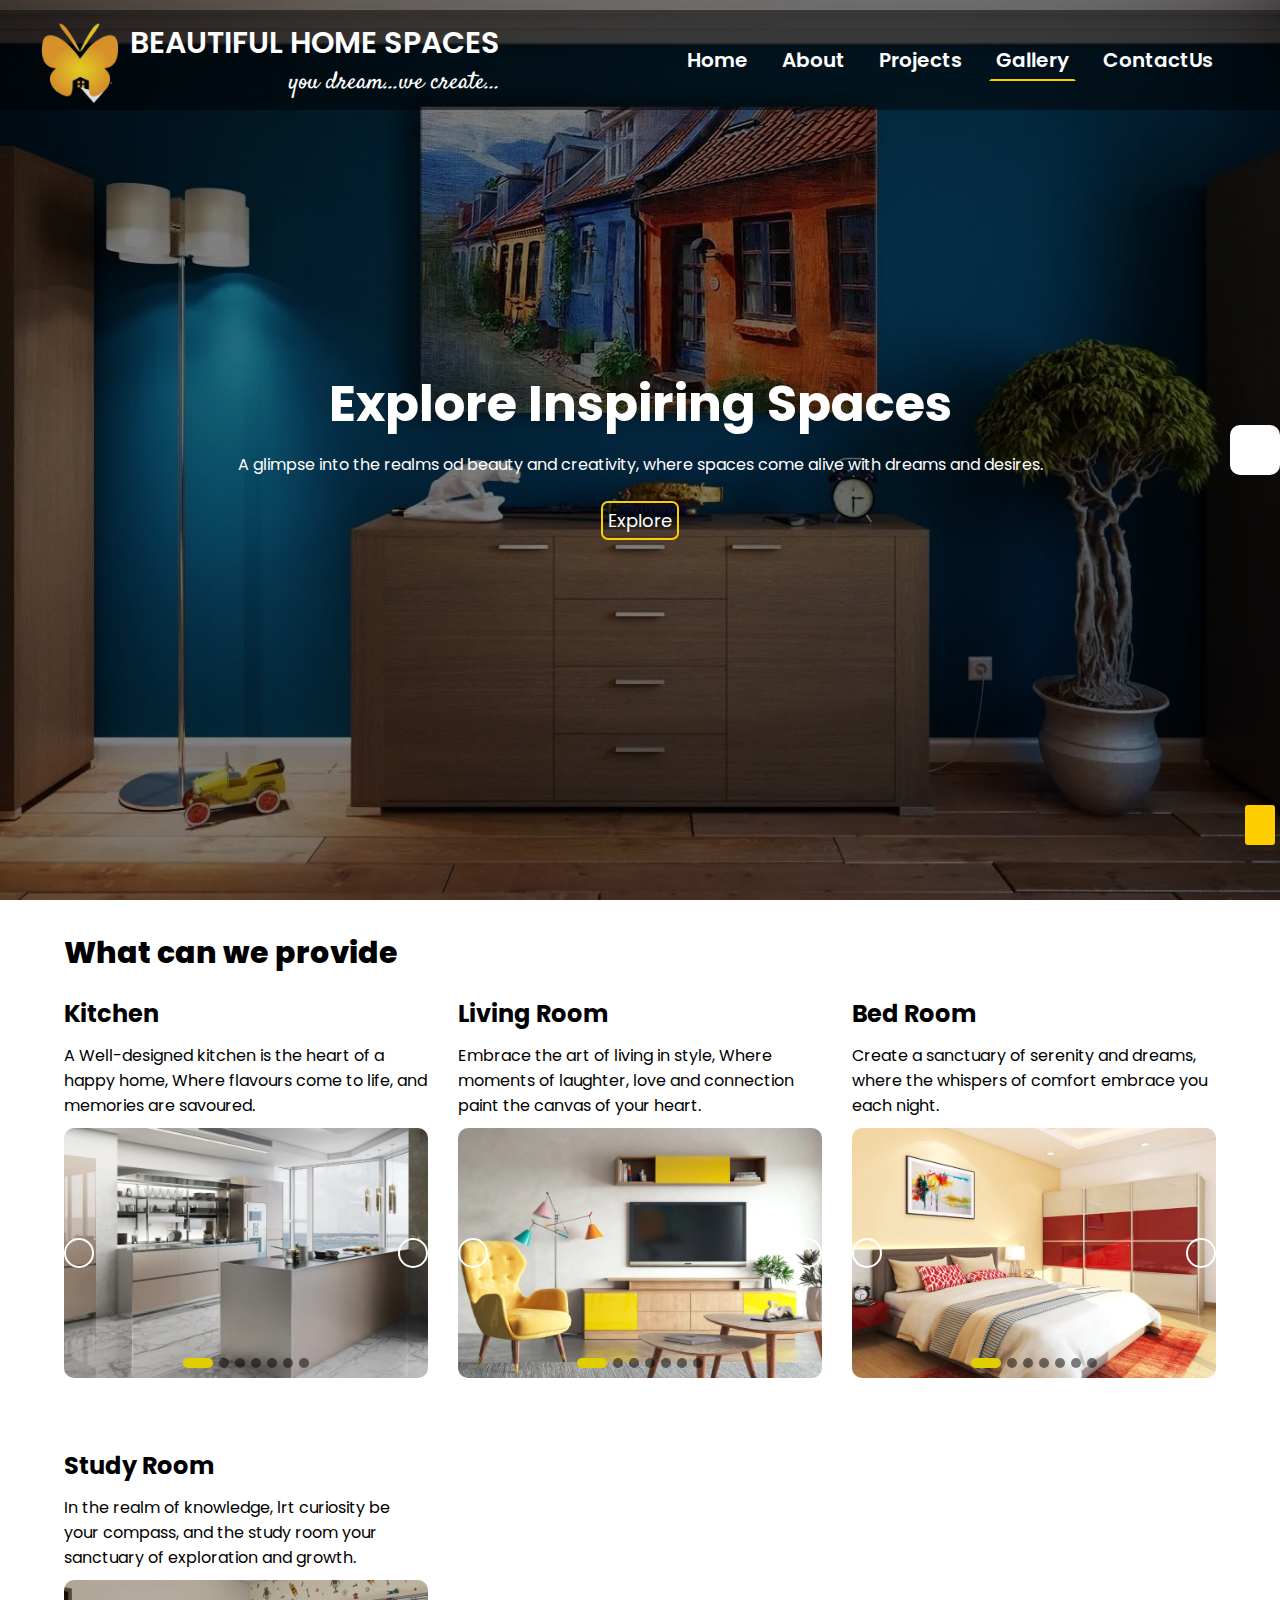
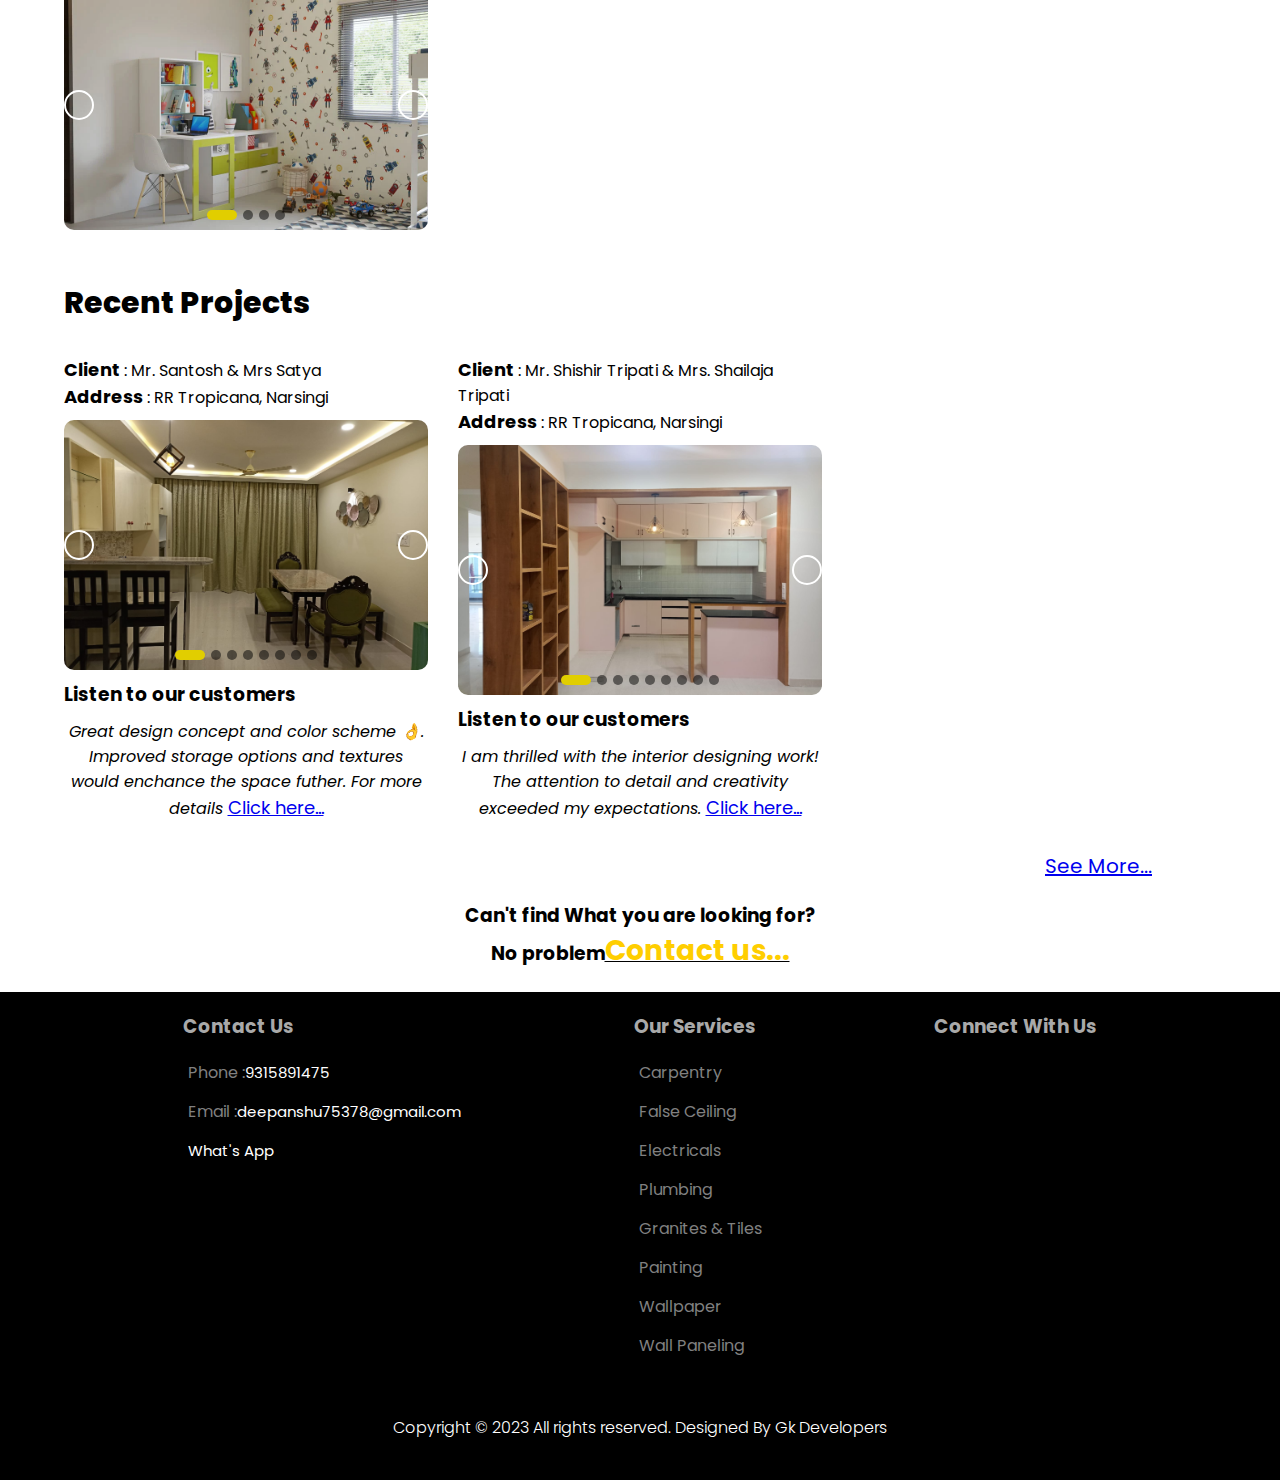
<file: gallery.html>
<!DOCTYPE html>
<html lang="en">
  <head>
    <meta charset="UTF-8" />
    <meta name="viewport" content="width=device-width, initial-scale=1.0" />
    <meta name="og:title" property="og:title" content="Beautiful Home Spaces" />
    <link rel="canonical" href="" />
    <meta
      name="description"
      content="Beautiful Home Spaces a Place Where you can find Modern solutions for a Modern World. Unlock the Art of Living - Beautiful Home
                Spaces Awaits Your Imagination. The best Interior designing Platform."
    />
    <meta name="author" content="GK Developers" />
    <meta
      name="keywords"
      content="beautifulhomespaces, Interior desiging,Beautiful Home Spaces, beautiful home spaces"
    />
    <title>BEAUTIFUL HOME SPACES</title>
    <link rel="stylesheet" href="css/style.css" />

    <link
      rel="stylesheet"
      href="https://cdnjs.cloudflare.com/ajax/libs/font-awesome/6.4.0/css/all.min.css"
      integrity="sha512-iecdLmaskl7CVkqkXNQ/ZH/XLlvWZOJyj7Yy7tcenmpD1ypASozpmT/E0iPtmFIB46ZmdtAc9eNBvH0H/ZpiBw=="
      crossorigin="anonymous"
      referrerpolicy="no-referrer"
    />

    <link rel="preconnect" href="https://fonts.googleapis.com" />
    <link rel="preconnect" href="https://fonts.gstatic.com" crossorigin />
    <link
      href="https://fonts.googleapis.com/css2?family=Poppins:wght@600;700&family=Satisfy&display=swap"
      rel="stylesheet"
    />

    <link
      rel="shortcut icon"
      href="images/logo-favicon.ico"
      type="image/x-icon"
    />
  </head>

  <body>
    <div class="navbar top">
      <div class="nav-main">
        <div class="nav-menu" id="menuopen">
          <i class="fa-solid fa-bars"></i>
        </div>
        <div class="nav-logo">
          <a href="index.html"
            ><img src="images/logo.png" alt="lOGO" width="100%" height="100%"
          /></a>
        </div>
        <div class="brand">
          <div class="brand-name">
            <a href="index.html">BEAUTIFUL HOME SPACES</a>
          </div>
          <div class="brand-quote">
            <a class="brand-quote" href="index.html"
              >you dream...we create...</a
            >
          </div>
        </div>
      </div>

      <div class="nav-items" id="navitems">
        <div class="close" onclick="closemenu()">
          <i class="fa-solid fa-xmark"></i>
        </div>
        <div><a class="nav-links" href="index.html">Home</a></div>
        <div><a class="nav-links" href="about.html">About</a></div>
        <div><a class="nav-links" href="projects.html">Projects</a></div>
        <div><a class="nav-links" href="gallery.html">Gallery</a></div>
        <div><a class="nav-links" href="contact.html">ContactUs</a></div>
      </div>
    </div>

    <div class="main-background gallery-page" id="nav">
      <div class="matter">
        <h1>Explore Inspiring Spaces</h1>
        <p>
          A glimpse into the realms od beauty and creativity, where spaces come
          alive with dreams and desires.
        </p>
        <a href="#explore">Explore</a>
      </div>
    </div>

    <div id="explore" class="heading">What can we provide</div>
    <div class="providings">
      <div id="kitchen" class="container container-flex">
        <h2>Kitchen</h2>
        <p>
          A Well-designed kitchen is the heart of a happy home, Where flavours
          come to life, and memories are savoured.
        </p>
        <div class="kitchen">
          <div class="images">
            <img src="images/kitchen/kitchen1.png" alt="img1" />
            <img src="images/kitchen/kitchen2.png" alt="img2" />
            <img src="images/kitchen/kitchen3.png" alt="img3" />
            <img src="images/kitchen/kitchen4.png" alt="img4" />
            <img src="images/kitchen/kitchen5.png" alt="img5" />
            <img src="images/kitchen/kitchen6.png" alt="img6" />
            <img src="images/kitchen/kitchen7.png" alt="img7" />
          </div>
          <div class="slide left" onclick="arrow_slide(-1)">
            <span class="fa fa-angle-left"></span>
          </div>
          <div class="slide right" onclick="arrow_slide(1)">
            <span class="fa fa-angle-right"></span>
          </div>
          <div class="btns">
            <span onclick="option_slide(1)"></span>
            <span onclick="option_slide(2)"></span>
            <span onclick="option_slide(3)"></span>
            <span onclick="option_slide(4)"></span>
            <span onclick="option_slide(5)"></span>
            <span onclick="option_slide(6)"></span>
            <span onclick="option_slide(7)"></span>
          </div>
        </div>
      </div>

      <div id="livingroom" class="container container-flex">
        <h2>Living Room</h2>
        <p>
          Embrace the art of living in style, Where moments of laughter, love
          and connection paint the canvas of your heart.
        </p>
        <div class="living-room">
          <div class="images">
            <img src="images/livingroom/livingroom1.png" alt="img1" />
            <img src="images/livingroom/livingroom2.png" alt="img2" />
            <img src="images/livingroom/livingroom3.png" alt="img3" />
            <img src="images/livingroom/livingroom4.png" alt="img4" />
            <img src="images/livingroom/livingroom5.png" alt="img5" />
            <img src="images/livingroom/livingroom6.png" alt="img6" />
            <img src="images/livingroom/livingroom7.png" alt="img7" />
          </div>
          <div class="slide left" onclick="l_arrow_slide(-1)">
            <span class="fa fa-angle-left"></span>
          </div>
          <div class="slide right" onclick="l_arrow_slide(1)">
            <span class="fa fa-angle-right"></span>
          </div>
          <div class="btns">
            <span onclick="l_option_slide(1)"></span>
            <span onclick="l_option_slide(2)"></span>
            <span onclick="l_option_slide(3)"></span>
            <span onclick="l_option_slide(4)"></span>
            <span onclick="l_option_slide(5)"></span>
            <span onclick="l_option_slide(6)"></span>
            <span onclick="l_option_slide(7)"></span>
          </div>
        </div>
      </div>

      <div id="bedroom" class="container container-flex">
        <h2>Bed Room</h2>
        <p>
          Create a sanctuary of serenity and dreams, where the whispers of
          comfort embrace you each night.
        </p>
        <div class="bed-room">
          <div class="images">
            <img src="images/bedroom/bedroom4.png" alt="img1" />
            <img src="images/bedroom/bedroom2.png" alt="img2" />
            <img src="images/bedroom/bedroom3.png" alt="img3" />
            <img src="images/bedroom/bedroom1.png" alt="img4" />
            <img src="images/bedroom/bedroom5.png" alt="img5" />
            <img src="images/bedroom/bedroom6.png" alt="img6" />
            <img src="images/bedroom/bedroom7.png" alt="img7" />
          </div>
          <div class="slide left" onclick="b_arrow_slide(-1)">
            <span class="fa fa-angle-left"></span>
          </div>
          <div class="slide right" onclick="b_arrow_slide(1)">
            <span class="fa fa-angle-right"></span>
          </div>
          <div class="btns">
            <span onclick="b_option_slide(1)"></span>
            <span onclick="b_option_slide(2)"></span>
            <span onclick="b_option_slide(3)"></span>
            <span onclick="b_option_slide(4)"></span>
            <span onclick="b_option_slide(5)"></span>
            <span onclick="b_option_slide(6)"></span>
            <span onclick="b_option_slide(7)"></span>
          </div>
        </div>
      </div>

      <div id="studyroom" class="container container-flex">
        <h2>Study Room</h2>
        <p>
          In the realm of knowledge, lrt curiosity be your compass, and the
          study room your sanctuary of exploration and growth.
        </p>
        <div class="study-room">
          <div class="images">
            <img src="images/studyroom/studyroom1.png" alt="img1" />
            <img src="images/studyroom/studyroom2.png" alt="img2" />
            <img src="images/studyroom/studyroom3.png" alt="img3" />
            <img src="images/studyroom/studyroom4.png" alt="img4" />
          </div>
          <div class="slide left" onclick="b1_arrow_slide(-1)">
            <span class="fa fa-angle-left"></span>
          </div>
          <div class="slide right" onclick="b1_arrow_slide(1)">
            <span class="fa fa-angle-right"></span>
          </div>
          <div class="btns">
            <span onclick="b1_option_slide(1)"></span>
            <span onclick="b1_option_slide(2)"></span>
            <span onclick="b1_option_slide(3)"></span>
            <span onclick="b1_option_slide(4)"></span>
          </div>
        </div>
      </div>
    </div>

    <div class="heading">Recent Projects</div>
    <div class="providings">
      <div class="container">
        <p>
          <span>Client</span> : Mr. Santosh & Mrs Satya<br /><span
            >Address</span
          >
          : RR Tropicana, Narsingi
        </p>
        <div class="project project1">
          <div class="images">
            <img src="images/project1/p3.jpg" alt="img1" />
            <img src="images/project1/p6.jpg" alt="img2" />
            <img src="images/project1/p1.jpg" alt="img3" />
            <img src="images/project1/p2.jpg" alt="img4" />
            <img src="images/project1/p4.jpg" alt="img5" />
            <img src="images/project1/p12.jpg" alt="img6" />
            <img src="images/project1/p13.jpg" alt="img7" />
            <img src="images/project1/p14.jpg" alt="img9" />
          </div>
          <div class="slide left">
            <span class="fa fa-angle-left" onclick="p1_arrow_slide(-1)"></span>
          </div>
          <div class="slide right">
            <span class="fa fa-angle-right" onclick="p1_arrow_slide(1)"></span>
          </div>
          <div class="btns">
            <span onclick="p1_option_slide(1)"></span>
            <span onclick="p1_option_slide(2)"></span>
            <span onclick="p1_option_slide(3)"></span>
            <span onclick="p1_option_slide(4)"></span>
            <span onclick="p1_option_slide(5)"></span>
            <span onclick="p1_option_slide(6)"></span>
            <span onclick="p1_option_slide(7)"></span>
            <span onclick="p1_option_slide(8)"></span>
          </div>
        </div>
        <h3>Listen to our customers</h3>
        <p class="message">
          <span
            >Great design concept and color scheme <span>👌</span>. Improved
            storage options and textures would enchance the space futher. For
            more details
            <a href="projects.html#explore">Click&nbsp;here...</a></span
          >
        </p>
      </div>

      <!-- ------- Project 3 ------- -->
      <div class="container">
        <p>
          <span>Client </span> : Mr. Shishir Tripati & Mrs. Shailaja Tripati<br /><span
            >Address</span
          >
          : RR Tropicana, Narsingi
        </p>
        <div class="project project3">
          <div class="images">
            <img src="images/project3/6.jpg" alt="img1" />
            <img src="images/project3/4.jpg" alt="img2" />
            <img src="images/project3/3.jpg" alt="img3" />
            <img src="images/project3/1.jpg" alt="img4" />
            <img src="images/project3/5.jpg" alt="img5" />
            <img src="images/project3/2.jpg" alt="img6" />
            <img src="images/project3/7.jpg" alt="img7" />
            <img src="images/project3/8.jpg" alt="img8" />
            <img src="images/project3/9.jpg" alt="img9" />
          </div>
          <div class="slide left">
            <span class="fa fa-angle-left" onclick="p3_arrow_slide(-1)"></span>
          </div>
          <div class="slide right">
            <span class="fa fa-angle-right" onclick="p3_arrow_slide(1)"></span>
          </div>
          <div class="btns">
            <span onclick="p3_option_slide(1)"></span>
            <span onclick="p3_option_slide(2)"></span>
            <span onclick="p3_option_slide(3)"></span>
            <span onclick="p3_option_slide(4)"></span>
            <span onclick="p3_option_slide(5)"></span>
            <span onclick="p3_option_slide(6)"></span>
            <span onclick="p3_option_slide(7)"></span>
            <span onclick="p3_option_slide(8)"></span>
            <span onclick="p3_option_slide(9)"></span>
          </div>
        </div>
        <h3>Listen to our customers</h3>
        <p class="message">
          <span
            >I am thrilled with the interior designing work! The attention to
            detail and creativity exceeded my expectations.
            <a href="projects.html#explore">Click&nbsp;here...</a>
          </span>
        </p>
      </div>
    </div>
    <div class="see-more"><a href="projects.html#explore">See More...</a></div>

    <a href="#top" id="backtotop">
      <i class="fa fa-arrow-up"></i>
    </a>

    <div class="connect-with-us">
      <h3>
        Can't find What you are looking for?<br />No problem<a
          href="tel:9315891475"
          ><span>Contact us...</span></a
        >
      </h3>
    </div>
    <div class="contact-fixed-phone">
      <div class="phone">
        <a href="tel:9315891475"
          ><i class="fa-sharp fa-solid fa-phone"></i>Phone</a
        >
      </div>
      <div class="whatsapp">
        <a href="https://wa.me/+919315891475" target="_blank"
          ><i class="fa-brands fa-whatsapp"></i>what's App</a
        >
      </div>
    </div>

    <div class="contact-fixed-ladscape">
      <a href="https://wa.me/+919315891475" target="_blank"
        ><i class="fa-brands fa-square-whatsapp"></i
      ></a>
    </div>

    <footer>
      <div class="footer">
        <div class="section">
          <h3>Contact Us</h3>
          <p>Phone :<a href="tel:9315891475">9315891475</a></p>
          <p>
            Email :<a href="mailto:deepanshu75378@gmail.com"
              >deepanshu75378@gmail.com</a
            >
          </p>
          <p>
            <a href="https://wa.me/+919315891475" target="_blank">What's App</a>
          </p>
        </div>
        <div class="section">
          <h3>Our Services</h3>
          <p><a href="index.html#carpentry">Carpentry</a></p>
          <p><a href="index.html#ceiling">False Ceiling</a></p>
          <p><a href="index.html#electricals">Electricals</a></p>
          <p><a href="index.html#plumbing">Plumbing</a></p>
          <p><a href="index.html#granites">Granites & Tiles</a></p>
          <p><a href="index.html#painting">Painting</a></p>
          <p><a href="index.html#wallpaper">Wallpaper</a></p>
          <p><a href="index.html#wallpaneling">Wall Paneling</a></p>
        </div>
        <div class="section">
          <h3>Connect With Us</h3>
          <span
            ><a href="https://www.facebook.com" target="_blank"
              ><i class="fa-brands fa-facebook-f"></i
            ></a>
            <a
              href="https://instagram.com/beautifulhomespaces?igshid=MzRlODBiNWFlZA=="
              target="_blank"
              ><i class="fa-brands fa-instagram"></i
            ></a>
            <a href="https://wa.me/+919315891475" target="_blank"
              ><i class="fa-brands fa-whatsapp"></i
            ></a>
          </span>
        </div>
      </div>
      <div class="copyrights" id="bottom">
        Copyright &copy; 2023 All rights reserved. Designed By
        <a href="">Gk Developers</a>
      </div>
    </footer>

    <script src="js/script.js"></script>
    <script>
      var indexvalue = 1;
      showKitchenImage(indexvalue);
      showLivingRoomImage(indexvalue);
      showBedRoomImage(indexvalue);
      studyRoom(indexvalue);
      project1(indexvalue);
      project3(indexvalue);

      function option_slide(e) {
        showKitchenImage((indexvalue = e));
      }
      function arrow_slide(e) {
        showKitchenImage((indexvalue += e));
      }

      function l_option_slide(e) {
        showLivingRoomImage((indexvalue = e));
      }
      function l_arrow_slide(e) {
        showLivingRoomImage((indexvalue += e));
      }

      function b_option_slide(e) {
        showBedRoomImage((indexvalue = e));
      }
      function b_arrow_slide(e) {
        showBedRoomImage((indexvalue += e));
      }

      function b1_option_slide(e) {
        studyRoom((indexvalue = e));
      }
      function b1_arrow_slide(e) {
        studyRoom((indexvalue += e));
      }

      function p1_option_slide(e) {
        project1((indexvalue = e));
      }
      function p1_arrow_slide(e) {
        project1((indexvalue += e));
      }

      function p3_option_slide(e) {
        project3((indexvalue = e));
      }
      function p3_arrow_slide(e) {
        project3((indexvalue += e));
      }

      function showKitchenImage(e) {
        var i;
        const img = document.querySelectorAll(".kitchen  img");
        const sliders = document.querySelectorAll(".kitchen .btns span");
        if (e > img.length) {
          indexvalue = 1;
        }
        if (e < 1) {
          indexvalue = img.length;
        }
        for (i = 0; i < img.length; i++) {
          img[i].style.display = "none";
        }
        for (i = 0; i < sliders.length; i++) {
          sliders[i].style.background = "rgba(0,0,0,0.5)";
          sliders[i].style.width = "10px";
        }
        common(img, sliders);
      }
      function showLivingRoomImage(e) {
        var i;
        const img = document.querySelectorAll(".living-room  img");
        const sliders = document.querySelectorAll(".living-room .btns span");
        if (e > img.length) {
          indexvalue = 1;
        }
        if (e < 1) {
          indexvalue = img.length;
        }
        for (i = 0; i < img.length; i++) {
          img[i].style.display = "none";
        }
        for (i = 0; i < sliders.length; i++) {
          sliders[i].style.background = "rgba(0,0,0,0.5)";
          sliders[i].style.width = "10px";
        }
        common(img, sliders);
      }
      function showBedRoomImage(e) {
        var i;
        const img = document.querySelectorAll(".bed-room  img");
        const sliders = document.querySelectorAll(".bed-room .btns span");
        if (e > img.length) {
          indexvalue = 1;
        }
        if (e < 1) {
          indexvalue = img.length;
        }
        for (i = 0; i < img.length; i++) {
          img[i].style.display = "none";
        }
        for (i = 0; i < sliders.length; i++) {
          sliders[i].style.background = "rgba(0,0,0,0.5)";
          sliders[i].style.width = "10px";
        }
        common(img, sliders);
      }

      function studyRoom(e) {
        var i;
        const img = document.querySelectorAll(".study-room  img");
        const sliders = document.querySelectorAll(".study-room .btns span");
        if (e > img.length) {
          indexvalue = 1;
        }
        if (e < 1) {
          indexvalue = img.length;
        }
        for (i = 0; i < img.length; i++) {
          img[i].style.display = "none";
        }
        for (i = 0; i < sliders.length; i++) {
          sliders[i].style.background = "rgba(0,0,0,0.5)";
          sliders[i].style.width = "10px";
        }
        common(img, sliders);
      }

      function project1(e) {
        var i;
        const img = document.querySelectorAll(".project1  img");
        const sliders = document.querySelectorAll(".project1 .btns span");
        if (e > img.length) {
          indexvalue = 1;
        }
        if (e < 1) {
          indexvalue = img.length;
        }
        for (i = 0; i < img.length; i++) {
          img[i].style.display = "none";
        }
        for (i = 0; i < sliders.length; i++) {
          sliders[i].style.background = "rgba(0,0,0,0.5)";
          sliders[i].style.width = "10px";
        }
        common(img, sliders);
      }

      function project3(e) {
        var i;
        const img = document.querySelectorAll(".project3  img");
        const sliders = document.querySelectorAll(".project3 .btns span");
        if (e > img.length) {
          indexvalue = 1;
        }
        if (e < 1) {
          indexvalue = img.length;
        }
        for (i = 0; i < img.length; i++) {
          img[i].style.display = "none";
        }
        for (i = 0; i < sliders.length; i++) {
          sliders[i].style.background = "rgba(0,0,0,0.5)";
          sliders[i].style.width = "10px";
        }
        common(img, sliders);
      }
      function common(i, s) {
        i[indexvalue - 1].style.display = "block";
        s[indexvalue - 1].style.background = "rgb(225,206,0)";
        s[indexvalue - 1].style.width = "30px";
        s[indexvalue - 1].style.borderRadius = "20px";
        s[indexvalue - 1].style.transition = "0.3s";
      }
    </script>
  </body>
</html>
</file>
<file: css/style.css>
* {
    margin: 0;
    padding: 0;
    box-sizing: border-box;
    font-family: 'poppins';
    scroll-behavior: smooth;
}

form {
    display: flex;
    flex-direction: column;
    align-items: center;
    gap: 1rem;
    max-width: 600px;
    margin: 0 auto;
    background: rgb(255, 249, 236);
    padding: 2rem;
    border-radius: 8px;
    box-shadow: 0 4px 8px rgba(0, 0, 0, 0.1);
}

form label {
    margin-bottom: 0.5rem;
    align-self: flex-start;
    font-weight: bold;
}

form input,
form textarea {
    padding: 0.75rem;
    width: 100%;
    border: 1px solid #ccc;
    border-radius: 4px;
    font-size: 1rem;
}

form input:focus,
form textarea:focus {
    border-color: #333;
    outline: none;
    box-shadow: 0 0 4px rgba(0, 0, 0, 0.1);
}

form button {
    padding: 0.75rem 2rem;
    background-color: #333;
    color: #fff;
    border: none;
    border-radius: 4px;
    cursor: pointer;
    font-size: 1rem;
}

form button:hover {
    background-color: #555;
}
section {
    padding: 2rem;
    text-align: center;
}
.navbar {
    display: flex;
    justify-content: space-between;
    align-items: center;
    width: 100%;
    margin: 0;
    padding: 0 10px;
    background-color: rgba(0, 0, 0, 0.5);
    position: absolute;
    top:5px;
    z-index: 8;
}

.nav-main {
    display: flex;
    justify-content: space-between;
    align-items: center;
}

.navbar .brand a{
    color: white;
}

.nav-main .nav-menu {
    font-size: 27px;
    color: white;
    cursor: pointer;
}

.nav-main .nav-logo {
    width: 70px;
    height: 70px;
}
.nav-head{
    display: flex;
    align-items: center;
}

.brand a,.matter a{
    text-decoration: none;
}
.brand .brand-name {
    font-family: 'Poppins', sans-serif;
    font-size: 20px;
    font-weight: 600;
}

.brand .brand-quote {
    font-family: 'Satisfy', cursive;
    font-size: 18px;
    text-align: right;
}

.nav-items {
    z-index: 10;
    display: flex;
    flex-direction: column;
    position: fixed;
    bottom: 0;
    left: -200px;
    height: 100%;
    width: 200px;
    padding: 0 20px;
    background-color:rgba(0, 0, 0, 0.8);
    transition: all 0.5s;
}

.nav-items div {
    font-size: 20px;
    font-weight: 600;
    margin-top: 20px
}

.nav-items div a {
    text-decoration: none;
    color:white;
    border: 2px solid transparent;
}

.nav-items .close {
    color: white;
    cursor: pointer;
    font-size: 30px;
    margin-bottom: 30px;
}

.active{
    border-bottom-color: rgb(255, 206, 0) !important;
}

.main-background {
    color: white;
    height: 100vh;
    display: flex;
    align-items: center;
    justify-content: center;
    flex-direction: column;
    text-align: center;
}
.main-background .matter p{
    text-align: center;
    margin: 10px 0 30px 0;
}

.main-background .matter h1{
    font-size: 30px;
}

.main-background .matter a{
    color:white;
    border: 2px solid rgb(255, 206, 0);
    border-radius: 7px;
    padding: 5px;
    font-size: 18px;
    transition: all 0.3s;
}
.main-background .matter a:hover{
    background-color:rgba(255, 206, 0,0.7);
    box-shadow: 0 4px 15px rgba(0, 0, 0, 1);;

}

.home{
    background-image: linear-gradient(rgba(0, 0, 0, 0.5) , rgba(0, 0, 0, 0.5)),
    url(../images/main/home.webp);
    background-size: cover;
    background-position: center;
}

.about-page{
    background-image: linear-gradient(rgba(0, 0, 0, 0.5) , rgba(0, 0, 0, 0.5)),
    url(../images/main/about.webp);
    background-size: cover;
    background-position: center;
}

.project-page{
    background-image: linear-gradient(rgba(0, 0, 0, 0.5) , rgba(0, 0, 0, 0.5)),
    url(../images/main/projects.webp);
    background-size: cover;
    background-position: center;
}
.gallery-page{
    background-image: linear-gradient(rgba(0, 0, 0, 0.5) , rgba(0, 0, 0, 0.5)),
    url(../images/main/gallery.webp);
    background-size: cover;
    background-position: center;
}

.contact-page{
    background-image: linear-gradient(rgba(0, 0, 0, 0.5) , rgba(0, 0, 0, 0.5)),
    url(../images/main/contact.webp);
    background-size: cover;
    background-position: center;
}

.heading {
    margin: 30px auto auto;
    font-size: 25px;
    font-weight: 800;
    width: 90%;
}

.providings {
    width: 90%;
    margin: auto;
    display: grid;
    grid-template-columns: repeat(12, 1fr);
    gap: 30px;
}

.providings div:nth-child(1) {
    grid-column: 1/13;
}

.providings div:nth-child(2) {
    grid-column: 1/13;
}

.providings div:nth-child(3) {
    grid-column: 1/13;
}

.providings div:nth-child(4) {
    grid-column: 1/13;
}
.providings div:nth-child(5) {
    grid-column: 1/13;
}
.providings div:nth-child(6) {
    grid-column: 1/13;
}
.providings div:nth-child(7) {
    grid-column: 1/13;
}
.providings div:nth-child(8) {
    grid-column: 1/13;
}

.container-flex{
    display: flex;
    justify-content: space-between;
    align-items: flex-start;
    flex-direction: column;
}

.container {
    height: auto;
    text-align: center;
    margin: 20px 0;
}

.container h2,
p {
    font-family: 'poppins';
    text-align: left;
}
.container h2{
    border-bottom: 2px solid transparent;
}
.container p {
    margin: 10px auto;
}

.container .kitchen,
.living-room,
.bed-room,
.study-room,
.project {
    width: 100%;
    margin: 0;
    height: 220px;
    overflow: hidden;
    position: relative;
    border-radius: 10px;
    transition: all .2s;
}
.container .project{
    margin:0 auto auto auto;
}
.container .images {
    width: 100%;
    height: 100%;
}
.container>div:hover {
    box-shadow: 0 4px 15px rgba(0, 0, 0, 1);
    border-radius: 10px;
    border: 1px solid rgb(255, 206, 0);
}

.container .images img {
    width: 100%;
    height: 100%;
}

.container .btns {
    position: absolute;
    bottom: 10px;
    display: flex;
    transform: translateX(-50%);
    left: 50%;
}

.container .btns span {
    margin: 0 3px;
    width: 10px;
    height: 10px;
    border-radius: 50%;
    cursor: pointer;
}

.container .btns span:hover {
    background-color: rgb(255, 206, 0);
}

.container .slide {
    position: absolute;
    top: 50%;
    transform: translateY(-50%);
    width: 30px;
    height: 30px;
    border: 2px solid white;
    border-radius: 50%;
    font-size: 20px;
    line-height: 30px;
    color: white;
    text-align: center;
    cursor: pointer;
}

.container .right {
    right: 0;
}

.container:hover h2{
    border-bottom-color:rgb(255, 206, 0) ;
}



/* ------- Steps ------- */
.steps {
    width: 90%;
    margin: auto;
    display: flex;
    justify-content: space-evenly;
    align-items: center;
    flex-direction: column;
}

.steps >div>div {
    height:200px;
    width: 200px;
    border-radius: 50%;
    margin: 10px auto;
    display: flex;
    justify-content: flex-start;
    align-items: center;
    flex-direction: column;
    
}
.steps div div {
    position: relative;
}
.steps div div .image{
    height: 150px;
    width:150px;
}
.steps div div .image img{
    width: 150px;
    height: 150px;
}
.steps .step1 { 
    background-color: #FFEEF2;
}

.steps .step2 {
    background-color:#FFE4F3 ;
}

.steps .step3 {
    background-color: #FFC8FB;
}

.steps .step4 {
    background-color: #FF92C2;
}
.steps p{
    text-align: center;
}
.steps div> div >p{
    position: absolute;
    bottom:10px;
    color:black;
}
.steps p a{
    color:black;
    text-decoration: none;
}


/* ------- For Projects ------- */
.container .message {
    text-align: center;
    font-style: italic;
    margin-top:0;
}

.container p a {
    font-style: normal;
    font-size: 18px;
}
.container p:nth-child(1){
    width:100%;
    text-align: left;
}
.container p:nth-child(1) >span{
    font-size: 18px;
    font-weight: 700;
}

.container h3{
    margin:10px auto;
    width:100%;
    text-align: left;
}
.see-more{
    width:90%;
    display: flex;
    justify-content: end;
    font-size: 20px;
}



/* ------- About ------- */

.about{
    width:90%;
    margin: 30px auto;
}
.about p{
    text-align: justify;
}



/* ------- main ------- */
.main{
    padding-top: 40px;
    display: flex;
    width:90%;
    margin: auto;
    justify-content: center;
    align-items: center;
    flex-direction: column;
    background-color:rgb(255, 249, 236);
}

.main .row{
    width:94%;
    margin: auto;
    display: flex;
    flex-direction: column;
    justify-content:center;
    align-items: center;
    margin-bottom: 30px;
}
.main .row .image{
    width:300px;
    height:180px;
    box-shadow: 0 4px 15px rgba(0, 0, 0, 1) ;
    border-radius: 5px
}
.main .row .content{
    width:100%;
    height:100%;
    margin-bottom: 16px;
}
.main .row .content p a{
    font-size: 18px;
}

.main .row:nth-child(odd){
    flex-direction: column-reverse;
}

.main .row .image img{
    border-radius: 5px;
    width:300px;
    height:180px;
}
.main h3{
    margin:10px 0;
}

/* -------- contact page ----------*/

.contact-container{
    display: flex;
    width:60%;
    margin: 60px auto;
    background-color: #fffdf6; 
    box-shadow: 0 4px 8px rgb(0, 0, 0,0.4); 
    border-radius: 10px;
    color: #ffce00;
}
.contact-container div{
    flex-basis: 50%;
}

.contact-image .contact-head{
    margin: 20px 0;
}

.contact-container .contact-image{
    display: flex;
    justify-content: center;
    align-items: center;
    flex-direction: column;
}

.contact-image img{
    border-radius: 20px;
    width: 75%;
    height: 45%;
}

.contact-container .form-container {
    padding: 100px 40px 50px;
    border-radius: 8px;
    max-width: 80%;
    color: #333; 
  }

  .form-container .input-container {
    position: relative;
    margin: 8px 0;
  }

  .form-container input,textarea {
    width: 100%;
    padding: 10px;
    box-sizing: border-box;
    outline: none;
    border: 1px solid #bdc3c7;
    border-radius: 10px;
    transition: all 0.5s;
    font-size: 16px;
    margin-bottom: 15px;
  }

  .form-container textarea{
    height: 150px;
  }

  .form-container input:focus , textarea:focus {
    border: 1.5px solid rgb(255, 206, 0);
    box-shadow: 0 4px 8px rgb(255, 206, 0,0.2); 
  }

  .form-container label.input-label {
    position: absolute;
    margin: 0 10px;
    color: #7f8c8d;
    pointer-events: none;
    transition: transform 0.3s, font-size 0.3s, color 0.3s;
    transform-origin: 0% 0%;
    font-size: 16x;
    top:10px;
    left:4px;
    background-color: #fff;
    transform: translate(-10px,-20px);
    color: #ffce00;
  }

  .form-container button {
    background-color: rgb(255, 206, 0); 
    color: white;
    padding: 10px 15px;
    border: none;
    border-radius: 40px;
    cursor: pointer;
    width: 30%;
    margin-top: 10px; 
    font-size: 16px;
    float: right;
  }

  .form-container button:hover {
    background-color: rgb(255, 206, 0);
  }

  .form-container .link {
    text-align: center;
    margin-top: 16px;
  }

  .form-container .link a {
    color: rgb(255, 206, 0);
    text-decoration: none;
  }

  .form-container .link a:hover {
    text-decoration: underline;
  }
  
  .form-container .error-message {
    color: red;
    margin-top: 8px;
  }

 

 


/* ------- Back To Top ------- */
#backtotop{
    text-decoration: none;
    background-color: rgb(255, 206, 0);
    color: white;
    height:40px;
    width:30px;
    border-radius: 3px;
    display: flex;
    justify-content: center;
    align-items: center;
    position: fixed;
    bottom: 55px;
    right:5px;
}

.connect-with-us {
    margin-top: 20px;
    font-family: 'poppins';
    text-align: center;
}
.connect-with-us span {
    font-size: 1.5em;
    color: rgb(255, 206, 0);
}

.connect-with-us a {
    text-decoration: none;
}

.contact-fixed-phone {
    display: flex;
    justify-content: center;
    align-items: center;
    height: 50px;
    background-color: white;
    border-radius: 10px;
    margin-bottom: 20px;
    position: sticky;
    bottom: 0;
}

.contact-fixed-phone a {
    font-family: 'poppins';
    text-decoration: none;
    font-size: 20px;
    color:  black;
}

.contact-fixed-phone div {
    width: 50%;
    text-align: center;
    cursor: pointer;
    transition: all 0.5s;
}

.contact-fixed-phone div:hover {
    background-color: rgb(253, 218, 225);
}

.contact-fixed-phone .phone {
    border-right: 2px solid black;
}

.contact-fixed-phone i {
    font-size: 28px;
    margin-right: 5px;
    color: #25d366 ;
}
/* #25d366 */

.contact-fixed-ladscape {
    display: none;
    justify-content: center;
    align-items: center;
    position: fixed;
    top: 50%;
    right: 0;
    padding: 0;
    height: 50px;
    width: 50px;
    transform: translateY(-50%);
    font-size: 40px;
    background-color: #fff;
    border-radius: 10px;
}

.contact-fixed-ladscape a {
    color: #25d366;
}


footer{
    background-color: black;
}

.copyrights{
    padding: 40px 5px;
    color: white;
    text-align: center;
    font-weight: 300;
}
.copyrights a{
    color: white;
    text-decoration: none;
}


.footer {
    background-color: black;
    color: grey;
    font-family: 'Poppins', sans-serif;
    display: flex;
    justify-content: space-evenly;
    flex-direction: column;
    padding: 10px;
}
.footer a{
    text-decoration: none;
    color: grey;
}

.footer div:nth-child(1) a {
    color: white;
    font-size: 15px;
}

.footer .section {
    display: flex;
    flex-direction: column;
}

.footer .section h3 {
    width: max-content;
    color: darkgray;
    margin: 10px 0;
    display: inline;
    border-bottom: 2px solid rgb(255, 206, 0);
    transition: all 0.5s;
}

.footer .section p {
    margin: 7px 0 7px 5px;
}

.footer .section p:hover,p a:hover{
    color: rgb(255, 206, 0);
    cursor: pointer;
}

.footer .section:nth-child(3) span i {
    margin: 0 7px;
    font-size: 20px;
    padding-bottom: 5px;
    border-bottom: 2px solid transparent;
}

.footer .section .fa-facebook-f {
    color: #3b5998;
}

.footer .section .fa-facebook-f:hover {
    border-bottom-color: #00acee;
}

.footer .section .fa-twitter {
    color: #00acee;
}

.footer .section .fa-twitter:hover {
    border-bottom-color: #00acee;
}

.footer .section .fa-instagram {
    color: #d62976;
}

.footer .section .fa-instagram:hover {
    border-bottom-color: #d62976;
}

.footer .section .fa-whatsapp {
    color: #25d366;
}

.footer .section .fa-whatsapp:hover {
    border-bottom-color: #25d366;
}

/* 075e54 what's app dark teal green color code */

@media screen and (orientation:landscape) {
    .contact-fixed-phone {
        display: none;
    }

    .contact-fixed-ladscape {
        display: flex;
        z-index: 9;
    }

    .connect-with-us a {
        text-decoration: solid underline;
        text-decoration-color: black;
    }

    .connect-with-us {
        margin-bottom: 20px;
    }
}



@media screen and (min-width:600px) {
    .providings div:nth-child(1) {
        grid-column: 1/7;
    }

    .providings div:nth-child(2) {
        grid-column: 7/13;
    }

    .providings div:nth-child(3) {
        grid-column: 1/7;
    }

    .providings div:nth-child(4) {
        grid-column: 7/13;
    }
    .providings div:nth-child(5) {
        grid-column: 1/7;
    }
    .providings div:nth-child(6) {
        grid-column: 7/13;
    }
    .providings div:nth-child(7) {
        grid-column: 1/7;
    }
    .providings div:nth-child(8) {
        grid-column: 7/13;
    }

    .about p br{
        display: none;
    }
}

@media screen and (max-width : 700px) {
    .contact-container{
        flex-direction: column;
    }

    .contact-image img{
        display: none;
    }
  }

@media screen and (max-width : 1199px) {

    .contact-container{
        width:90%;
    }

    .contact-container .form-container {
        padding: 20px 20px;
        max-width: 100%;
    }
}


@media screen and (min-width:992px) {
    .footer {
        flex-direction: row;
    }

    .footer .section h3 {
        border-bottom-color: transparent;
    }

    .footer .section:hover h3 {
        border-bottom-color: rgb(255, 206, 0);
    }

    .navbar {
        padding: 0 30px;
    }

    .nav-items .close,
    .nav-main .nav-menu {
        display: none;
    }


    .nav-items {
        z-index: 2;
        transition: none;
        position: static;
        flex-direction: row;
        justify-content: space-evenly;
        align-items: center;
        height: auto;
        width: auto;
        background-color: transparent;
    }

    .nav-items div {
        margin: 0 10px;
    }

    .nav-items div a {
        padding: 5px;
        transition: border-bottom-color 0.2s;
    }

    .nav-items div a:hover {
        border-bottom-color: rgb(255, 206, 0) ;
    }

    .nav-items div a:active{
        border-bottom-color: rgb(255, 206, 0) ;
    }

    .steps{
        width:80%;
        flex-direction: row;
    }
    .main .row{
        width:80%;
        flex-direction: row;
    }

    .main .row > div:nth-child(2){
        margin-left:30px;
    }

    .main .row:nth-child(odd){
        flex-direction: row;
    }
    
    .providings div:nth-child(1) {
        grid-column: 1/5;
    }

    .providings div:nth-child(2) {
        grid-column: 5/9;
    }

    .providings div:nth-child(3) {
        grid-column: 9/13;
    }

    .providings div:nth-child(4) {
        grid-column: 1/5;
    }
    .providings div:nth-child(5) {
        grid-column: 5/9;
    }
    .providings div:nth-child(6) {
        grid-column: 9/13;
    }
    .providings div:nth-child(7) {
        grid-column: 1/5;
    }
    .providings div:nth-child(8) {
        grid-column: 5/9;
    }

    .container .kitchen,
    .living-room,
    .bed-room,
    .study-room,
    .project{
        height: 250px;
    }

    .heading{
        font-size:30px;
    }
    .main-background .matter h1{
        font-size: 50px;
    }

    .navbar{
        top:10px;
    }
}



@media screen and (min-width:992px) and (max-width:1199px) {
    .nav-main .nav-logo {
        width: 80px;
        height: 80px;
    }

    .nav-main .brand .brand-name {
        font-size: 24px;
    }

    .nav-main .brand .brand-quote {
        font-size: 24px;
    }


}

@media screen and (min-width:1200px) {
    .nav-main .nav-logo {
        width: 100px;
        height: 100px;
    }

    .nav-main .brand .brand-name {
        font-size: 30px;
    }

    .nav-main .brand .brand-quote {
        font-size: 24px;
    }
}
</file>
